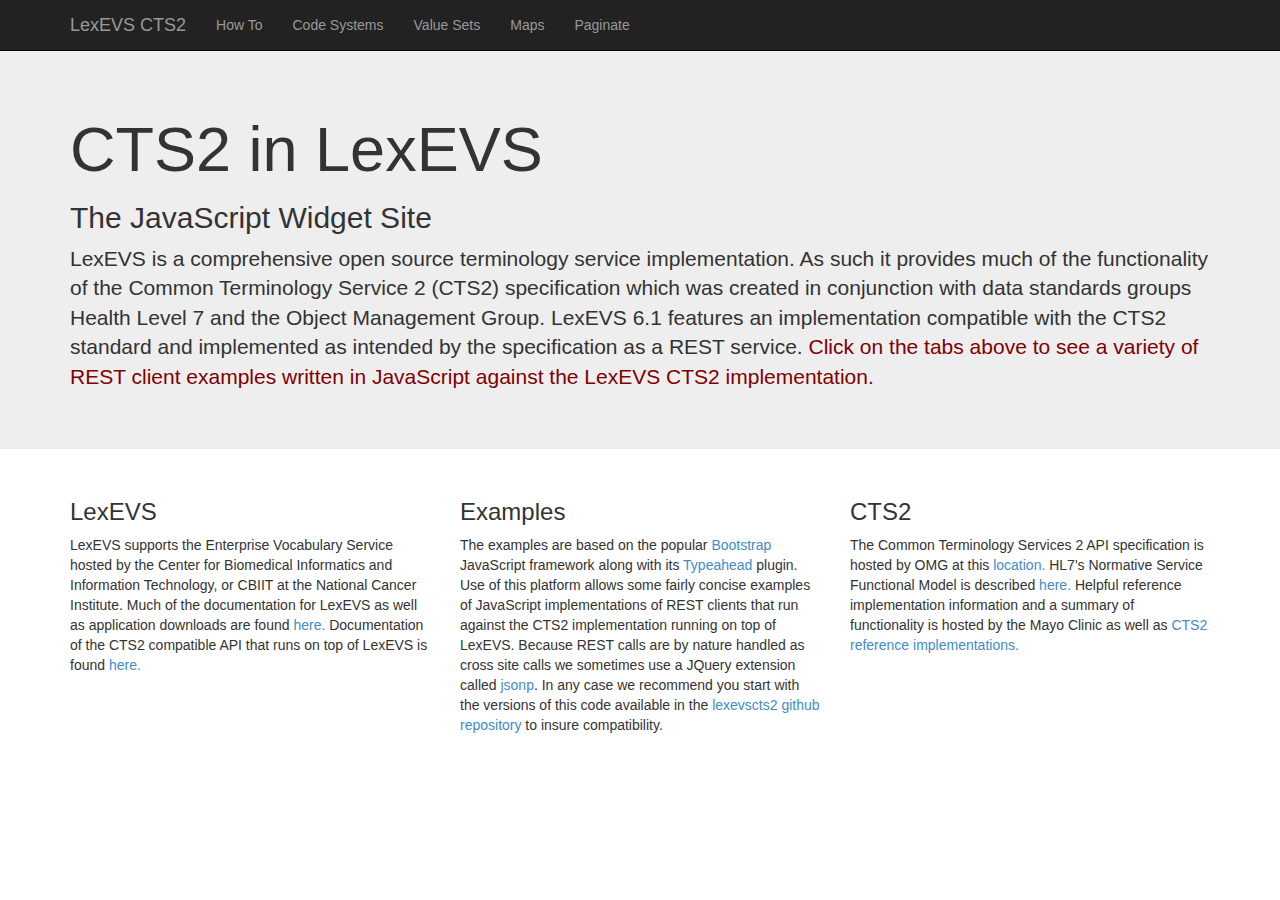
<file: index.html>
<!DOCTYPE html>
<html lang="en">
<head>
    <meta charset="utf-8">
    <meta http-equiv="X-UA-Compatible" content="IE=edge">
    <meta name="viewport" content="width=device-width, initial-scale=1.0">
    <meta name="description" content="">
    <meta name="author" content="">
    <!--<link rel="shortcut icon" href="../../docs-assets/ico/favicon.png">-->

    <title>CTS2 on LexEVS</title>

    <!-- Bootstrap core CSS -->
    <link href="bootstrap3/css/bootstrap.css" rel="stylesheet">

    <!-- Custom styles for this template -->
    <link href="bootstrap3/css/jumbotron.css" rel="stylesheet">
    <link href="cts2/css/cts2.css" rel="stylesheet" >

    <!-- HTML5 shim and Respond.js IE8 support of HTML5 elements and media queries -->
    <!--[if lt IE 9]>
    <script src="https://oss.maxcdn.com/libs/html5shiv/3.7.0/html5shiv.js"></script>
    <script src="https://oss.maxcdn.com/libs/respond.js/1.3.0/respond.min.js"></script>
    <![endif]-->
</head>

<body>

<div class="navbar navbar-inverse navbar-fixed-top" role="navigation">
    <div class="container">
        <div class="navbar-header">
            <button type="button" class="navbar-toggle" data-toggle="collapse" data-target=".navbar-collapse">
                <span class="sr-only">Toggle navigation</span>
                <span class="icon-bar"></span>
                <span class="icon-bar"></span>
                <span class="icon-bar"></span>
            </button>
            <a class="navbar-brand" href="#">LexEVS CTS2</a>
        </div>
        <div class="navbar-collapse collapse">
            <ul class="nav navbar-nav">
                <li><a href="HowTo.html">How To</a></li>
                <li><a href="lexCTS2CS.html">Code Systems</a></li>
                <li><a href="lexCTS2VS.html">Value Sets</a></li>
                <li><a href="lexCTS2Map.html">Maps</a></li>
                <li><a href="lexCTS2Paginate.html">Paginate</a></li>
            </ul>
        </div>
    </div>
</div>

<!-- Main jumbotron for a primary marketing message or call to action -->
<div class="jumbotron">
    <div class="container">
        <h1>CTS2 in LexEVS</h1>
        <h2>The JavaScript Widget Site</h2>
        <p>LexEVS is a comprehensive open source terminology service implementation.  As such it provides much of the functionality
            of the Common Terminology Service 2 (CTS2) specification which was created in conjunction
            with data standards groups Health Level 7 and the Object Management Group.  LexEVS 6.1 features an
            implementation compatible with the CTS2 standard and implemented as intended by the specification as a REST
            service.  <span class="rp">Click on the tabs above to see a variety of REST client
            examples written in JavaScript against the LexEVS CTS2 implementation.</span></p>
        <p></p>
    </div>
</div>

<div class="container">
    <div class="row">
    <div class="col-md-4">
    <h3>LexEVS</h3>
    <p>LexEVS supports the Enterprise Vocabulary Service hosted by the Center for Biomedical Informatics and Information
       Technology, or CBIIT at the National Cancer Institute.  Much of the
       documentation for LexEVS as well as application downloads are found
        <a href="https://wiki.nci.nih.gov/display/LexEVS/LexEVS">here.</a>
       Documentation of the CTS2 compatible API that runs on top of LexEVS is found
        <a href="https://wiki.nci.nih.gov/display/LexEVS/LexEVS+6.1+CTS2+API">here.</a>
    </p>
    </div> <!--col-->
    <div class="col-md-4">
    <h3>Examples</h3>
        <p>
            The examples are based on the popular <a href="http://getbootstrap.com/">Bootstrap</a> JavaScript framework
            along with its <a href="http://twitter.github.io/typeahead.js/">Typeahead</a> plugin.
            Use of this platform allows some fairly concise examples of JavaScript implementations of REST clients that
            run against the CTS2 implementation running on top of LexEVS.  Because REST calls are
            by nature handled as cross site calls we sometimes use a JQuery extension called
            <a href="https://github.com/jaubourg/jquery-jsonp">jsonp</a>. In any case we recommend you start with the
            versions of this code available in the <a href="https://github.com/lexevs/lexevscts2">lexevscts2 github repository</a>
            to insure compatibility.
        </p>
    </div>
        <div class="col-md-4">
            <h3>CTS2</h3>
            <p>The Common Terminology Services 2 API specification is hosted by OMG at this
                <a href="http://www.omg.org/spec/CTS2/1.0/">location.</a>  HL7's Normative Service Functional Model is
                described <a href="http://wiki.hl7.org/index.php?title=Common_Terminology_Services_-_Release_2_(Normative)">here.</a>
            Helpful reference implementation information and a summary of functionality is hosted by the Mayo Clinic as well as
                <a href="http://informatics.mayo.edu/cts2/index.php/Main_Page">CTS2 reference implementations.</a></p>
        </div> <!--col-->
    </div><!-- row -->

</div> <!-- /container -->

<!-- Bootstrap core JavaScript
================================================== -->
<!-- Placed at the end of the document so the pages load faster -->
<script src="cts2/js/jquery-1.10.2.js"></script>
<script src="bootstrap3/js/bootstrap.min.js"></script>
</body>
</html>
</file>
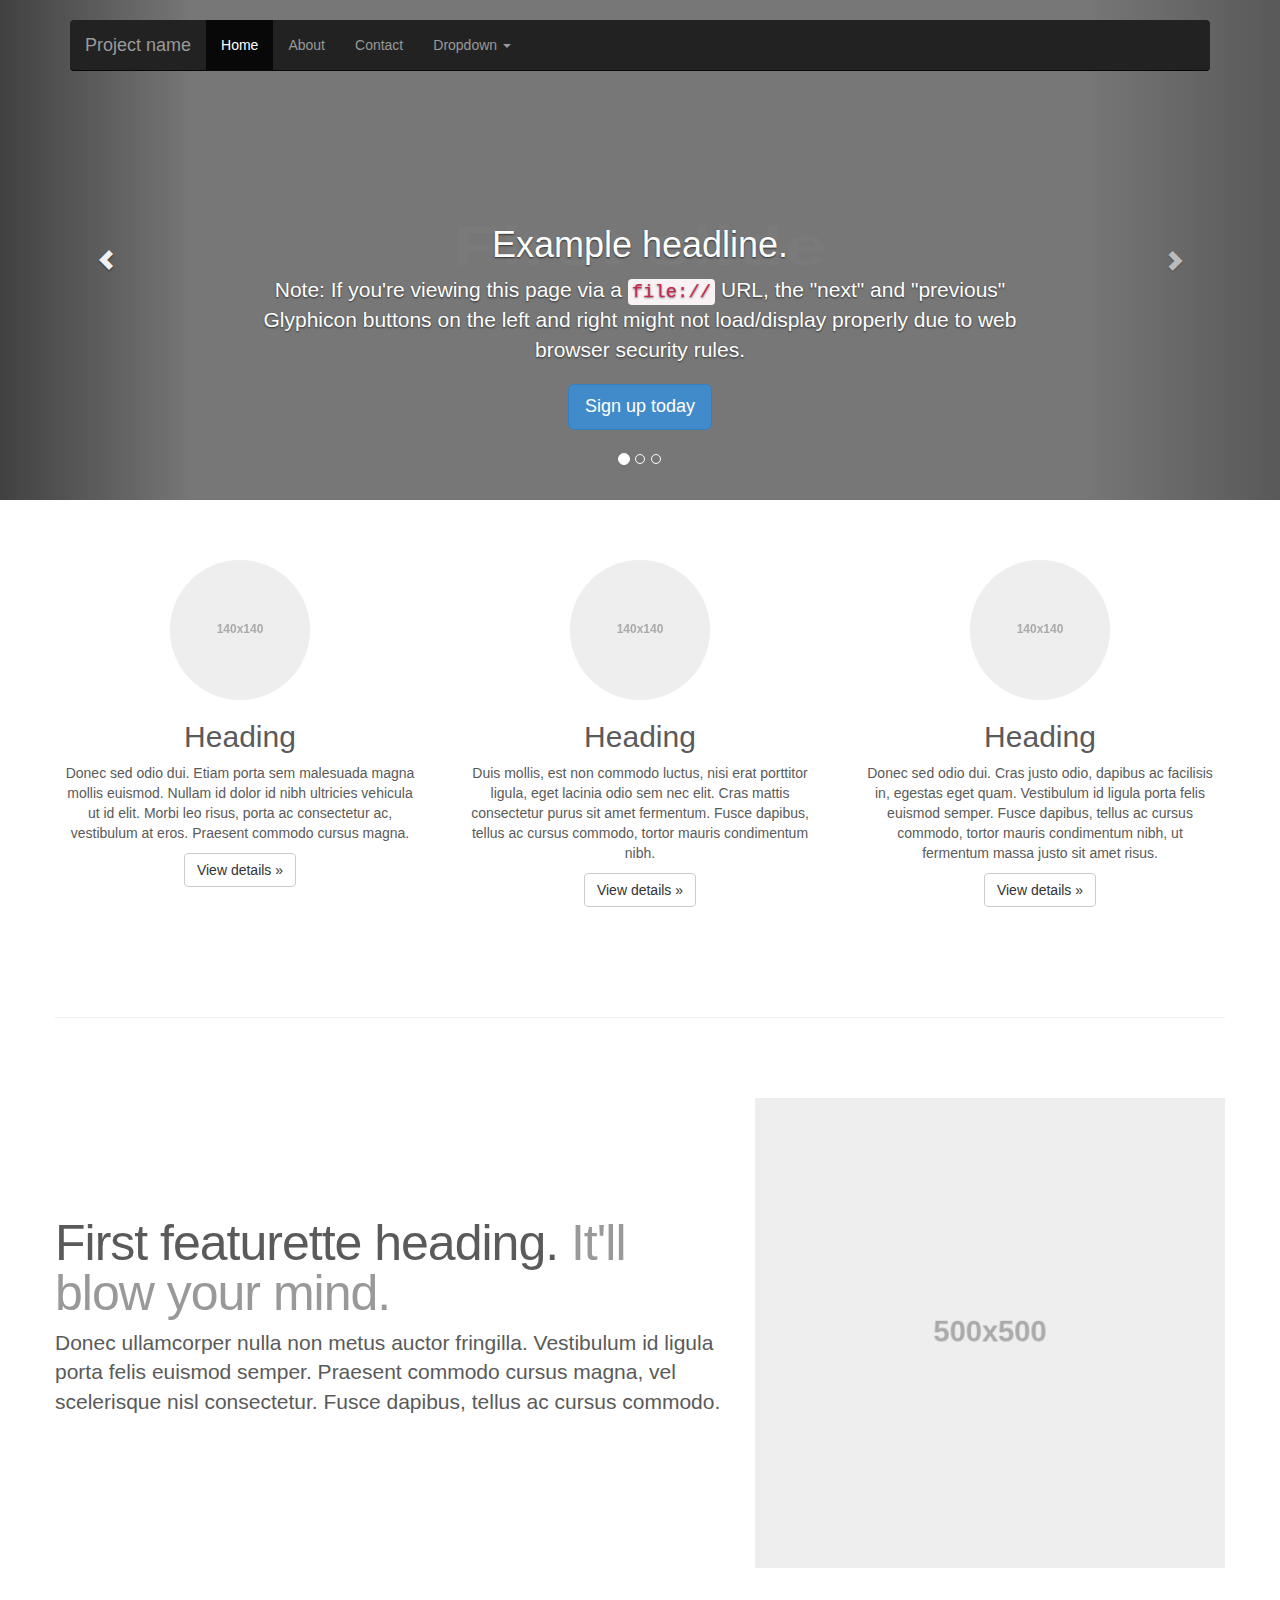
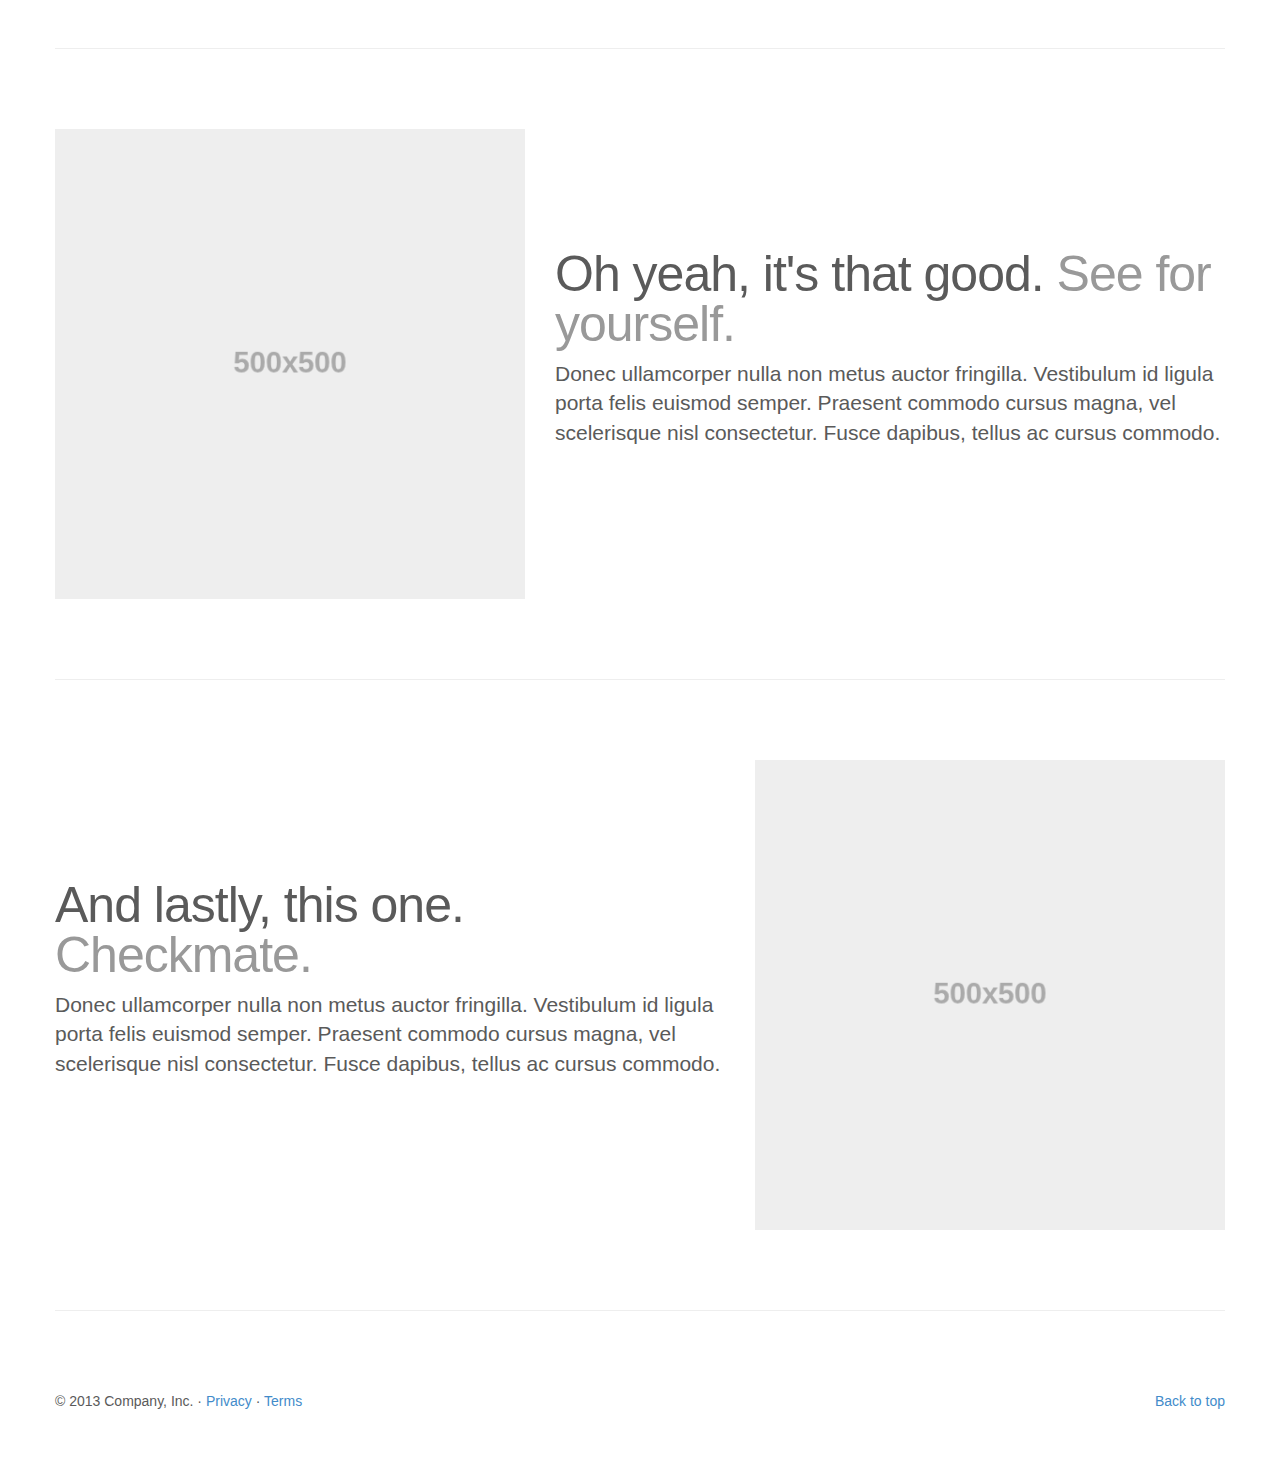
<file: bootstrap-3.0.2/examples/carousel/index.html>
<!DOCTYPE html>
<html lang="en">
  <head>
    <meta charset="utf-8">
    <meta http-equiv="X-UA-Compatible" content="IE=edge">
    <meta name="viewport" content="width=device-width, initial-scale=1.0">
    <meta name="description" content="">
    <meta name="author" content="">
    <link rel="shortcut icon" href="../../docs-assets/ico/favicon.png">

    <title>Carousel Template for Bootstrap</title>

    <!-- Bootstrap core CSS -->
    <link href="../../dist/css/bootstrap.css" rel="stylesheet">

    <!-- Just for debugging purposes. Don't actually copy this line! -->
    <!--[if lt IE 9]><script src="../../docs-assets/js/ie8-responsive-file-warning.js"></script><![endif]-->

    <!-- HTML5 shim and Respond.js IE8 support of HTML5 elements and media queries -->
    <!--[if lt IE 9]>
      <script src="https://oss.maxcdn.com/libs/html5shiv/3.7.0/html5shiv.js"></script>
      <script src="https://oss.maxcdn.com/libs/respond.js/1.3.0/respond.min.js"></script>
    <![endif]-->

    <!-- Custom styles for this template -->
    <link href="carousel.css" rel="stylesheet">
  </head>
<!-- NAVBAR
================================================== -->
  <body>
    <div class="navbar-wrapper">
      <div class="container">

        <div class="navbar navbar-inverse navbar-static-top" role="navigation">
          <div class="container">
            <div class="navbar-header">
              <button type="button" class="navbar-toggle" data-toggle="collapse" data-target=".navbar-collapse">
                <span class="sr-only">Toggle navigation</span>
                <span class="icon-bar"></span>
                <span class="icon-bar"></span>
                <span class="icon-bar"></span>
              </button>
              <a class="navbar-brand" href="#">Project name</a>
            </div>
            <div class="navbar-collapse collapse">
              <ul class="nav navbar-nav">
                <li class="active"><a href="#">Home</a></li>
                <li><a href="#about">About</a></li>
                <li><a href="#contact">Contact</a></li>
                <li class="dropdown">
                  <a href="#" class="dropdown-toggle" data-toggle="dropdown">Dropdown <b class="caret"></b></a>
                  <ul class="dropdown-menu">
                    <li><a href="#">Action</a></li>
                    <li><a href="#">Another action</a></li>
                    <li><a href="#">Something else here</a></li>
                    <li class="divider"></li>
                    <li class="dropdown-header">Nav header</li>
                    <li><a href="#">Separated link</a></li>
                    <li><a href="#">One more separated link</a></li>
                  </ul>
                </li>
              </ul>
            </div>
          </div>
        </div>

      </div>
    </div>


    <!-- Carousel
    ================================================== -->
    <div id="myCarousel" class="carousel slide" data-ride="carousel">
      <!-- Indicators -->
      <ol class="carousel-indicators">
        <li data-target="#myCarousel" data-slide-to="0" class="active"></li>
        <li data-target="#myCarousel" data-slide-to="1"></li>
        <li data-target="#myCarousel" data-slide-to="2"></li>
      </ol>
      <div class="carousel-inner">
        <div class="item active">
          <img data-src="holder.js/900x500/auto/#777:#7a7a7a/text:First slide" alt="First slide">
          <div class="container">
            <div class="carousel-caption">
              <h1>Example headline.</h1>
              <p>Note: If you're viewing this page via a <code>file://</code> URL, the "next" and "previous" Glyphicon buttons on the left and right might not load/display properly due to web browser security rules.</p>
              <p><a class="btn btn-lg btn-primary" href="#" role="button">Sign up today</a></p>
            </div>
          </div>
        </div>
        <div class="item">
          <img data-src="holder.js/900x500/auto/#666:#6a6a6a/text:Second slide" alt="Second slide">
          <div class="container">
            <div class="carousel-caption">
              <h1>Another example headline.</h1>
              <p>Cras justo odio, dapibus ac facilisis in, egestas eget quam. Donec id elit non mi porta gravida at eget metus. Nullam id dolor id nibh ultricies vehicula ut id elit.</p>
              <p><a class="btn btn-lg btn-primary" href="#" role="button">Learn more</a></p>
            </div>
          </div>
        </div>
        <div class="item">
          <img data-src="holder.js/900x500/auto/#555:#5a5a5a/text:Third slide" alt="Third slide">
          <div class="container">
            <div class="carousel-caption">
              <h1>One more for good measure.</h1>
              <p>Cras justo odio, dapibus ac facilisis in, egestas eget quam. Donec id elit non mi porta gravida at eget metus. Nullam id dolor id nibh ultricies vehicula ut id elit.</p>
              <p><a class="btn btn-lg btn-primary" href="#" role="button">Browse gallery</a></p>
            </div>
          </div>
        </div>
      </div>
      <a class="left carousel-control" href="#myCarousel" data-slide="prev"><span class="glyphicon glyphicon-chevron-left"></span></a>
      <a class="right carousel-control" href="#myCarousel" data-slide="next"><span class="glyphicon glyphicon-chevron-right"></span></a>
    </div><!-- /.carousel -->



    <!-- Marketing messaging and featurettes
    ================================================== -->
    <!-- Wrap the rest of the page in another container to center all the content. -->

    <div class="container marketing">

      <!-- Three columns of text below the carousel -->
      <div class="row">
        <div class="col-lg-4">
          <img class="img-circle" data-src="holder.js/140x140" alt="Generic placeholder image">
          <h2>Heading</h2>
          <p>Donec sed odio dui. Etiam porta sem malesuada magna mollis euismod. Nullam id dolor id nibh ultricies vehicula ut id elit. Morbi leo risus, porta ac consectetur ac, vestibulum at eros. Praesent commodo cursus magna.</p>
          <p><a class="btn btn-default" href="#" role="button">View details &raquo;</a></p>
        </div><!-- /.col-lg-4 -->
        <div class="col-lg-4">
          <img class="img-circle" data-src="holder.js/140x140" alt="Generic placeholder image">
          <h2>Heading</h2>
          <p>Duis mollis, est non commodo luctus, nisi erat porttitor ligula, eget lacinia odio sem nec elit. Cras mattis consectetur purus sit amet fermentum. Fusce dapibus, tellus ac cursus commodo, tortor mauris condimentum nibh.</p>
          <p><a class="btn btn-default" href="#" role="button">View details &raquo;</a></p>
        </div><!-- /.col-lg-4 -->
        <div class="col-lg-4">
          <img class="img-circle" data-src="holder.js/140x140" alt="Generic placeholder image">
          <h2>Heading</h2>
          <p>Donec sed odio dui. Cras justo odio, dapibus ac facilisis in, egestas eget quam. Vestibulum id ligula porta felis euismod semper. Fusce dapibus, tellus ac cursus commodo, tortor mauris condimentum nibh, ut fermentum massa justo sit amet risus.</p>
          <p><a class="btn btn-default" href="#" role="button">View details &raquo;</a></p>
        </div><!-- /.col-lg-4 -->
      </div><!-- /.row -->


      <!-- START THE FEATURETTES -->

      <hr class="featurette-divider">

      <div class="row featurette">
        <div class="col-md-7">
          <h2 class="featurette-heading">First featurette heading. <span class="text-muted">It'll blow your mind.</span></h2>
          <p class="lead">Donec ullamcorper nulla non metus auctor fringilla. Vestibulum id ligula porta felis euismod semper. Praesent commodo cursus magna, vel scelerisque nisl consectetur. Fusce dapibus, tellus ac cursus commodo.</p>
        </div>
        <div class="col-md-5">
          <img class="featurette-image img-responsive" data-src="holder.js/500x500/auto" alt="Generic placeholder image">
        </div>
      </div>

      <hr class="featurette-divider">

      <div class="row featurette">
        <div class="col-md-5">
          <img class="featurette-image img-responsive" data-src="holder.js/500x500/auto" alt="Generic placeholder image">
        </div>
        <div class="col-md-7">
          <h2 class="featurette-heading">Oh yeah, it's that good. <span class="text-muted">See for yourself.</span></h2>
          <p class="lead">Donec ullamcorper nulla non metus auctor fringilla. Vestibulum id ligula porta felis euismod semper. Praesent commodo cursus magna, vel scelerisque nisl consectetur. Fusce dapibus, tellus ac cursus commodo.</p>
        </div>
      </div>

      <hr class="featurette-divider">

      <div class="row featurette">
        <div class="col-md-7">
          <h2 class="featurette-heading">And lastly, this one. <span class="text-muted">Checkmate.</span></h2>
          <p class="lead">Donec ullamcorper nulla non metus auctor fringilla. Vestibulum id ligula porta felis euismod semper. Praesent commodo cursus magna, vel scelerisque nisl consectetur. Fusce dapibus, tellus ac cursus commodo.</p>
        </div>
        <div class="col-md-5">
          <img class="featurette-image img-responsive" data-src="holder.js/500x500/auto" alt="Generic placeholder image">
        </div>
      </div>

      <hr class="featurette-divider">

      <!-- /END THE FEATURETTES -->


      <!-- FOOTER -->
      <footer>
        <p class="pull-right"><a href="#">Back to top</a></p>
        <p>&copy; 2013 Company, Inc. &middot; <a href="#">Privacy</a> &middot; <a href="#">Terms</a></p>
      </footer>

    </div><!-- /.container -->


    <!-- Bootstrap core JavaScript
    ================================================== -->
    <!-- Placed at the end of the document so the pages load faster -->
    <script src="https://code.jquery.com/jquery-1.10.2.min.js"></script>
    <script src="../../dist/js/bootstrap.min.js"></script>
    <script src="../../docs-assets/js/holder.js"></script>
  </body>
</html>
</file>
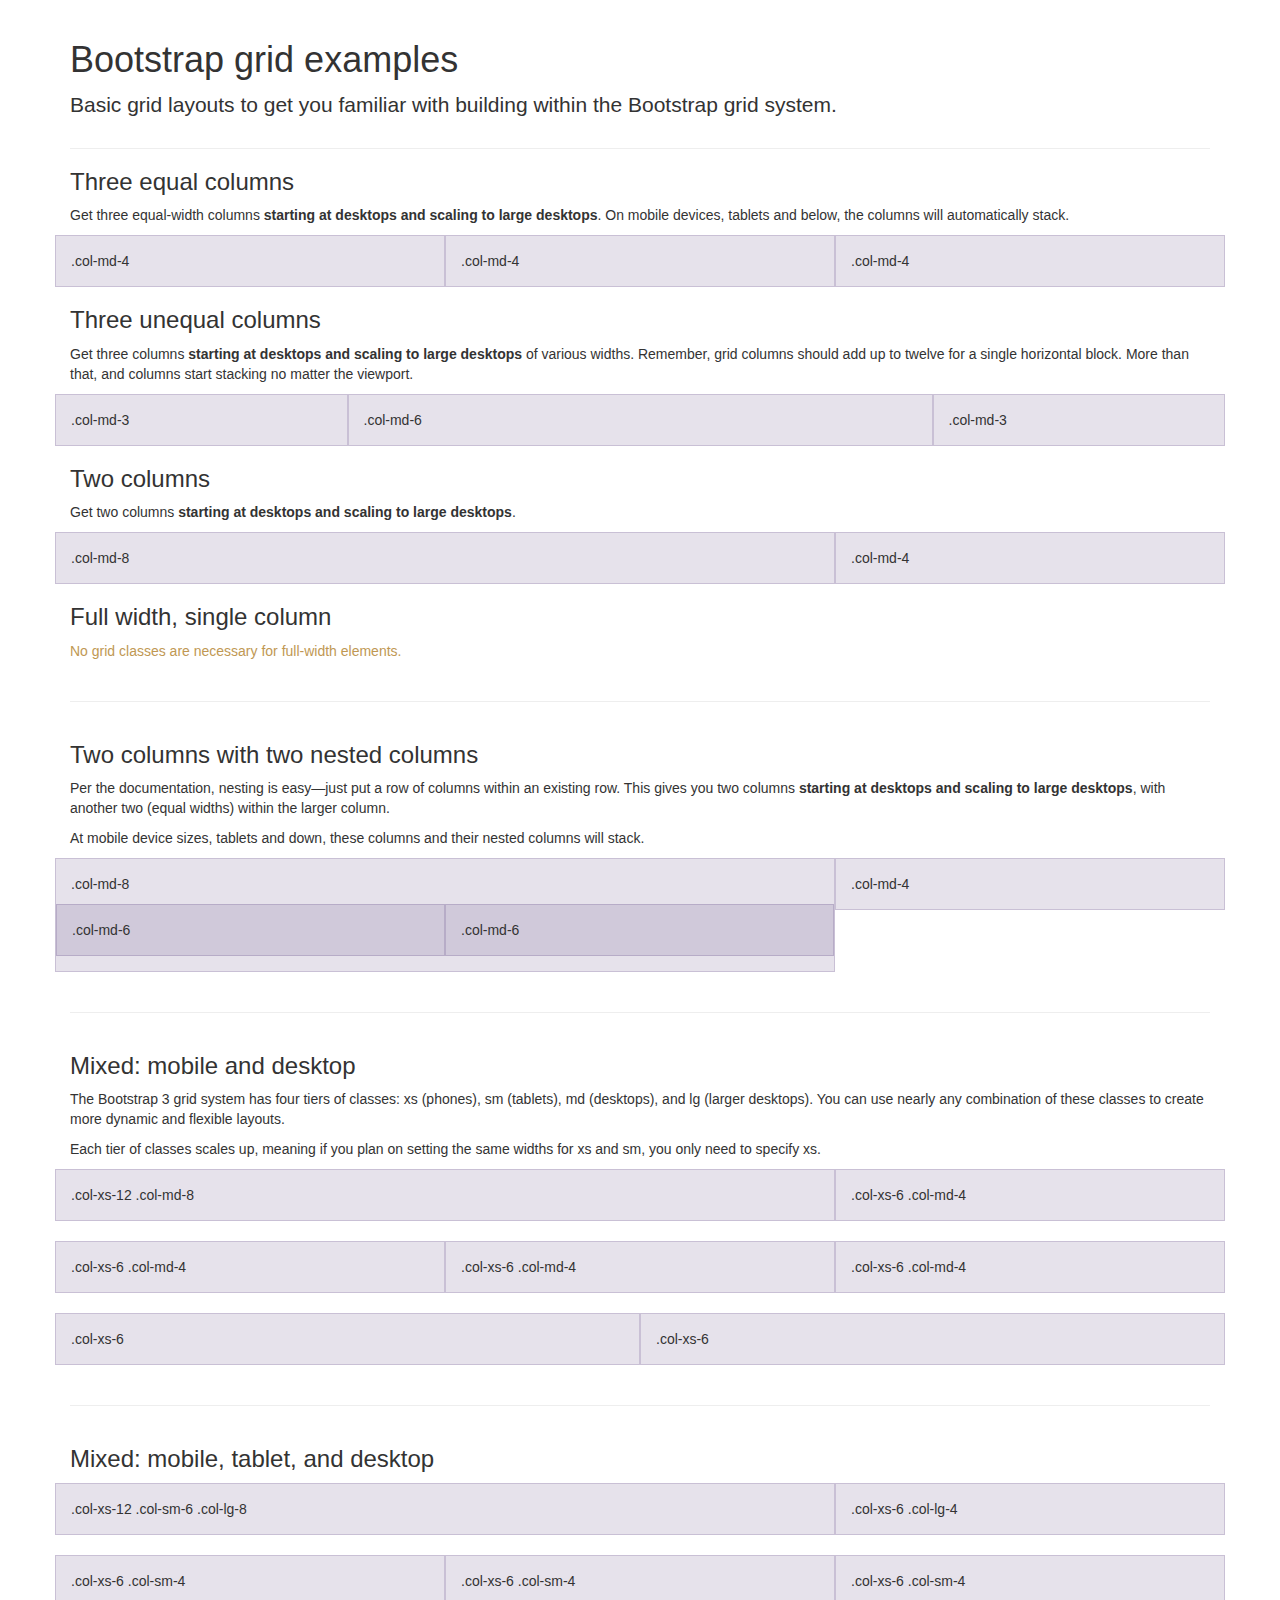
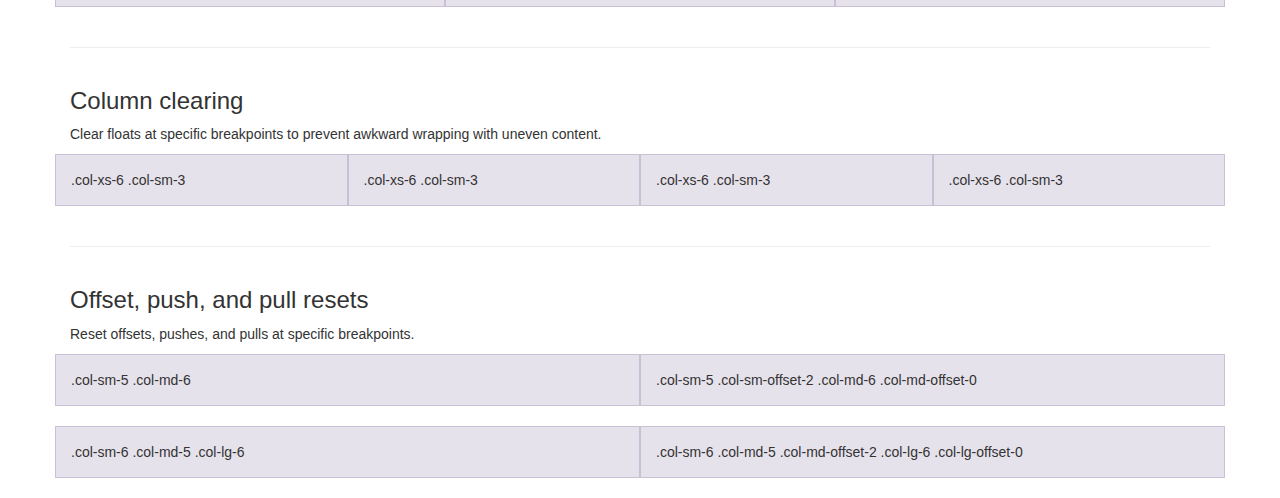
<file: bootstrap-3.0.2/examples/grid/index.html>
<!DOCTYPE html>
<html lang="en">
  <head>
    <meta charset="utf-8">
    <meta http-equiv="X-UA-Compatible" content="IE=edge">
    <meta name="viewport" content="width=device-width, initial-scale=1.0">
    <meta name="description" content="">
    <meta name="author" content="">
    <link rel="shortcut icon" href="../../docs-assets/ico/favicon.png">

    <title>Grid Template for Bootstrap</title>

    <!-- Bootstrap core CSS -->
    <link href="../../dist/css/bootstrap.css" rel="stylesheet">

    <!-- Custom styles for this template -->
    <link href="grid.css" rel="stylesheet">

    <!-- Just for debugging purposes. Don't actually copy this line! -->
    <!--[if lt IE 9]><script src="../../docs-assets/js/ie8-responsive-file-warning.js"></script><![endif]-->

    <!-- HTML5 shim and Respond.js IE8 support of HTML5 elements and media queries -->
    <!--[if lt IE 9]>
      <script src="https://oss.maxcdn.com/libs/html5shiv/3.7.0/html5shiv.js"></script>
      <script src="https://oss.maxcdn.com/libs/respond.js/1.3.0/respond.min.js"></script>
    <![endif]-->
  </head>

  <body>
    <div class="container">

      <div class="page-header">
        <h1>Bootstrap grid examples</h1>
        <p class="lead">Basic grid layouts to get you familiar with building within the Bootstrap grid system.</p>
      </div>

      <h3>Three equal columns</h3>
      <p>Get three equal-width columns <strong>starting at desktops and scaling to large desktops</strong>. On mobile devices, tablets and below, the columns will automatically stack.</p>
      <div class="row">
        <div class="col-md-4">.col-md-4</div>
        <div class="col-md-4">.col-md-4</div>
        <div class="col-md-4">.col-md-4</div>
      </div>

      <h3>Three unequal columns</h3>
      <p>Get three columns <strong>starting at desktops and scaling to large desktops</strong> of various widths. Remember, grid columns should add up to twelve for a single horizontal block. More than that, and columns start stacking no matter the viewport.</p>
      <div class="row">
        <div class="col-md-3">.col-md-3</div>
        <div class="col-md-6">.col-md-6</div>
        <div class="col-md-3">.col-md-3</div>
      </div>

      <h3>Two columns</h3>
      <p>Get two columns <strong>starting at desktops and scaling to large desktops</strong>.</p>
      <div class="row">
        <div class="col-md-8">.col-md-8</div>
        <div class="col-md-4">.col-md-4</div>
      </div>

      <h3>Full width, single column</h3>
      <p class="text-warning">No grid classes are necessary for full-width elements.</p>

      <hr>

      <h3>Two columns with two nested columns</h3>
      <p>Per the documentation, nesting is easy—just put a row of columns within an existing row. This gives you two columns <strong>starting at desktops and scaling to large desktops</strong>, with another two (equal widths) within the larger column.</p>
      <p>At mobile device sizes, tablets and down, these columns and their nested columns will stack.</p>
      <div class="row">
        <div class="col-md-8">
          .col-md-8
          <div class="row">
            <div class="col-md-6">.col-md-6</div>
            <div class="col-md-6">.col-md-6</div>
          </div>
        </div>
        <div class="col-md-4">.col-md-4</div>
      </div>

      <hr>

      <h3>Mixed: mobile and desktop</h3>
      <p>The Bootstrap 3 grid system has four tiers of classes: xs (phones), sm (tablets), md (desktops), and lg (larger desktops). You can use nearly any combination of these classes to create more dynamic and flexible layouts.</p>
      <p>Each tier of classes scales up, meaning if you plan on setting the same widths for xs and sm, you only need to specify xs.</p>
      <div class="row">
        <div class="col-xs-12 col-md-8">.col-xs-12 .col-md-8</div>
        <div class="col-xs-6 col-md-4">.col-xs-6 .col-md-4</div>
      </div>
      <div class="row">
        <div class="col-xs-6 col-md-4">.col-xs-6 .col-md-4</div>
        <div class="col-xs-6 col-md-4">.col-xs-6 .col-md-4</div>
        <div class="col-xs-6 col-md-4">.col-xs-6 .col-md-4</div>
      </div>
      <div class="row">
        <div class="col-xs-6">.col-xs-6</div>
        <div class="col-xs-6">.col-xs-6</div>
      </div>

      <hr>

      <h3>Mixed: mobile, tablet, and desktop</h3>
      <p></p>
      <div class="row">
        <div class="col-xs-12 col-sm-6 col-lg-8">.col-xs-12 .col-sm-6 .col-lg-8</div>
        <div class="col-xs-6 col-lg-4">.col-xs-6 .col-lg-4</div>
      </div>
      <div class="row">
        <div class="col-xs-6 col-sm-4">.col-xs-6 .col-sm-4</div>
        <div class="col-xs-6 col-sm-4">.col-xs-6 .col-sm-4</div>
        <div class="col-xs-6 col-sm-4">.col-xs-6 .col-sm-4</div>
      </div>

      <hr>

      <h3>Column clearing</h3>
      <p>Clear floats at specific breakpoints to prevent awkward wrapping with uneven content.</p>
      <div class="row">
        <div class="col-xs-6 col-sm-3">.col-xs-6 .col-sm-3</div>
        <div class="col-xs-6 col-sm-3">.col-xs-6 .col-sm-3</div>

        <!-- Add the extra clearfix for only the required viewport -->
        <div class="clearfix visible-xs"></div>

        <div class="col-xs-6 col-sm-3">.col-xs-6 .col-sm-3</div>
        <div class="col-xs-6 col-sm-3">.col-xs-6 .col-sm-3</div>
      </div>

      <hr>

      <h3>Offset, push, and pull resets</h3>
      <p>Reset offsets, pushes, and pulls at specific breakpoints.</p>
      <div class="row">
        <div class="col-sm-5 col-md-6">.col-sm-5 .col-md-6</div>
        <div class="col-sm-5 col-sm-offset-2 col-md-6 col-md-offset-0">.col-sm-5 .col-sm-offset-2 .col-md-6 .col-md-offset-0</div>
      </div>
      <div class="row">
        <div class="col-sm-6 col-md-5 col-lg-6">.col-sm-6 .col-md-5 .col-lg-6</div>
        <div class="col-sm-6 col-md-5 col-md-offset-2 col-lg-6 col-lg-offset-0">.col-sm-6 .col-md-5 .col-md-offset-2 .col-lg-6 .col-lg-offset-0</div>
      </div>


    </div> <!-- /container -->


    <!-- Bootstrap core JavaScript
    ================================================== -->
    <!-- Placed at the end of the document so the pages load faster -->
  </body>
</html>
</file>
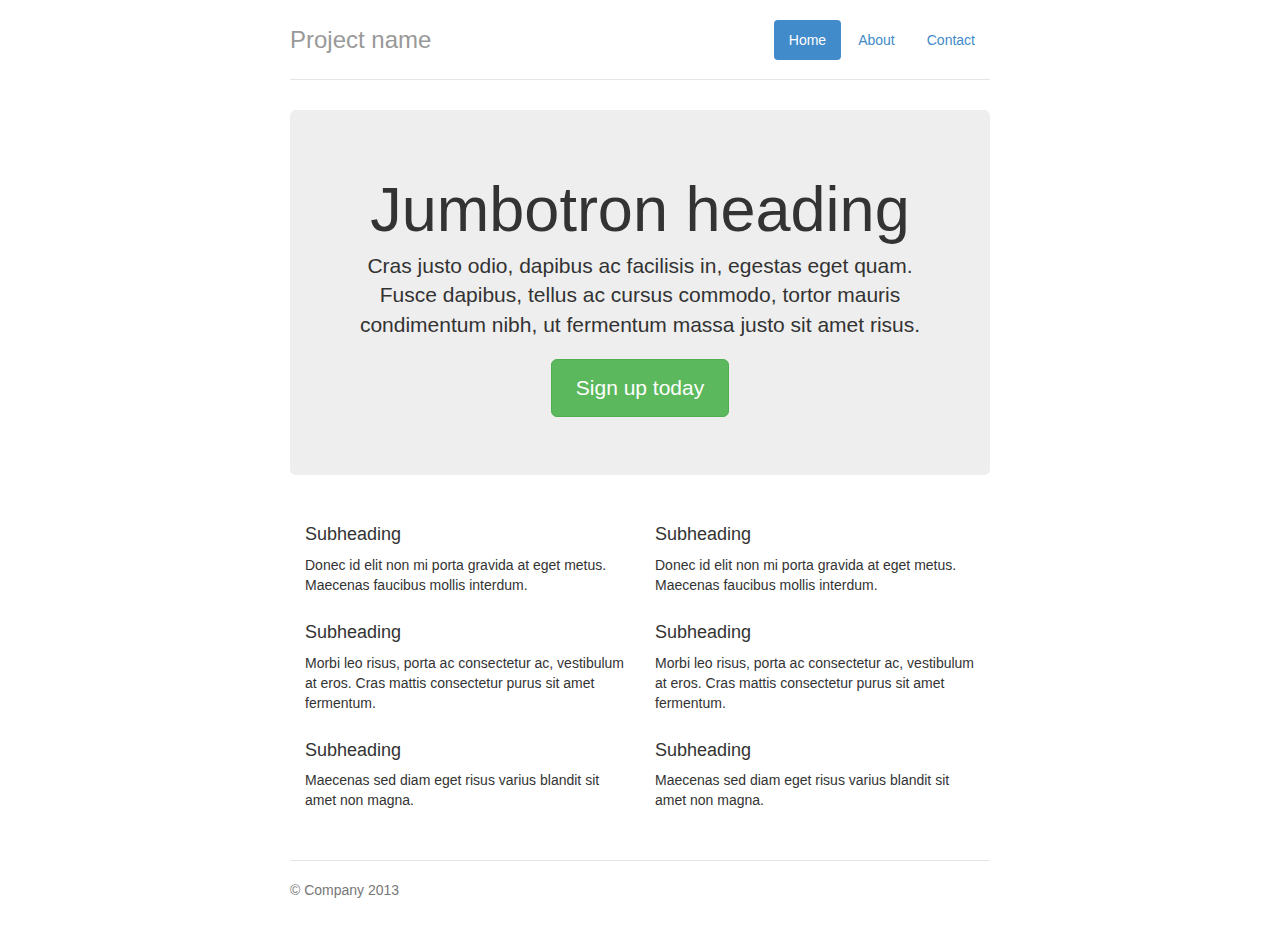
<file: bootstrap-3.0.2/examples/jumbotron-narrow/index.html>
<!DOCTYPE html>
<html lang="en">
  <head>
    <meta charset="utf-8">
    <meta http-equiv="X-UA-Compatible" content="IE=edge">
    <meta name="viewport" content="width=device-width, initial-scale=1.0">
    <meta name="description" content="">
    <meta name="author" content="">
    <link rel="shortcut icon" href="../../docs-assets/ico/favicon.png">

    <title>Narrow Jumbotron Template for Bootstrap</title>

    <!-- Bootstrap core CSS -->
    <link href="../../dist/css/bootstrap.css" rel="stylesheet">

    <!-- Custom styles for this template -->
    <link href="jumbotron-narrow.css" rel="stylesheet">

    <!-- Just for debugging purposes. Don't actually copy this line! -->
    <!--[if lt IE 9]><script src="../../docs-assets/js/ie8-responsive-file-warning.js"></script><![endif]-->

    <!-- HTML5 shim and Respond.js IE8 support of HTML5 elements and media queries -->
    <!--[if lt IE 9]>
      <script src="https://oss.maxcdn.com/libs/html5shiv/3.7.0/html5shiv.js"></script>
      <script src="https://oss.maxcdn.com/libs/respond.js/1.3.0/respond.min.js"></script>
    <![endif]-->
  </head>

  <body>

    <div class="container">
      <div class="header">
        <ul class="nav nav-pills pull-right">
          <li class="active"><a href="#">Home</a></li>
          <li><a href="#">About</a></li>
          <li><a href="#">Contact</a></li>
        </ul>
        <h3 class="text-muted">Project name</h3>
      </div>

      <div class="jumbotron">
        <h1>Jumbotron heading</h1>
        <p class="lead">Cras justo odio, dapibus ac facilisis in, egestas eget quam. Fusce dapibus, tellus ac cursus commodo, tortor mauris condimentum nibh, ut fermentum massa justo sit amet risus.</p>
        <p><a class="btn btn-lg btn-success" href="#" role="button">Sign up today</a></p>
      </div>

      <div class="row marketing">
        <div class="col-lg-6">
          <h4>Subheading</h4>
          <p>Donec id elit non mi porta gravida at eget metus. Maecenas faucibus mollis interdum.</p>

          <h4>Subheading</h4>
          <p>Morbi leo risus, porta ac consectetur ac, vestibulum at eros. Cras mattis consectetur purus sit amet fermentum.</p>

          <h4>Subheading</h4>
          <p>Maecenas sed diam eget risus varius blandit sit amet non magna.</p>
        </div>

        <div class="col-lg-6">
          <h4>Subheading</h4>
          <p>Donec id elit non mi porta gravida at eget metus. Maecenas faucibus mollis interdum.</p>

          <h4>Subheading</h4>
          <p>Morbi leo risus, porta ac consectetur ac, vestibulum at eros. Cras mattis consectetur purus sit amet fermentum.</p>

          <h4>Subheading</h4>
          <p>Maecenas sed diam eget risus varius blandit sit amet non magna.</p>
        </div>
      </div>

      <div class="footer">
        <p>&copy; Company 2013</p>
      </div>

    </div> <!-- /container -->


    <!-- Bootstrap core JavaScript
    ================================================== -->
    <!-- Placed at the end of the document so the pages load faster -->
  </body>
</html>
</file>
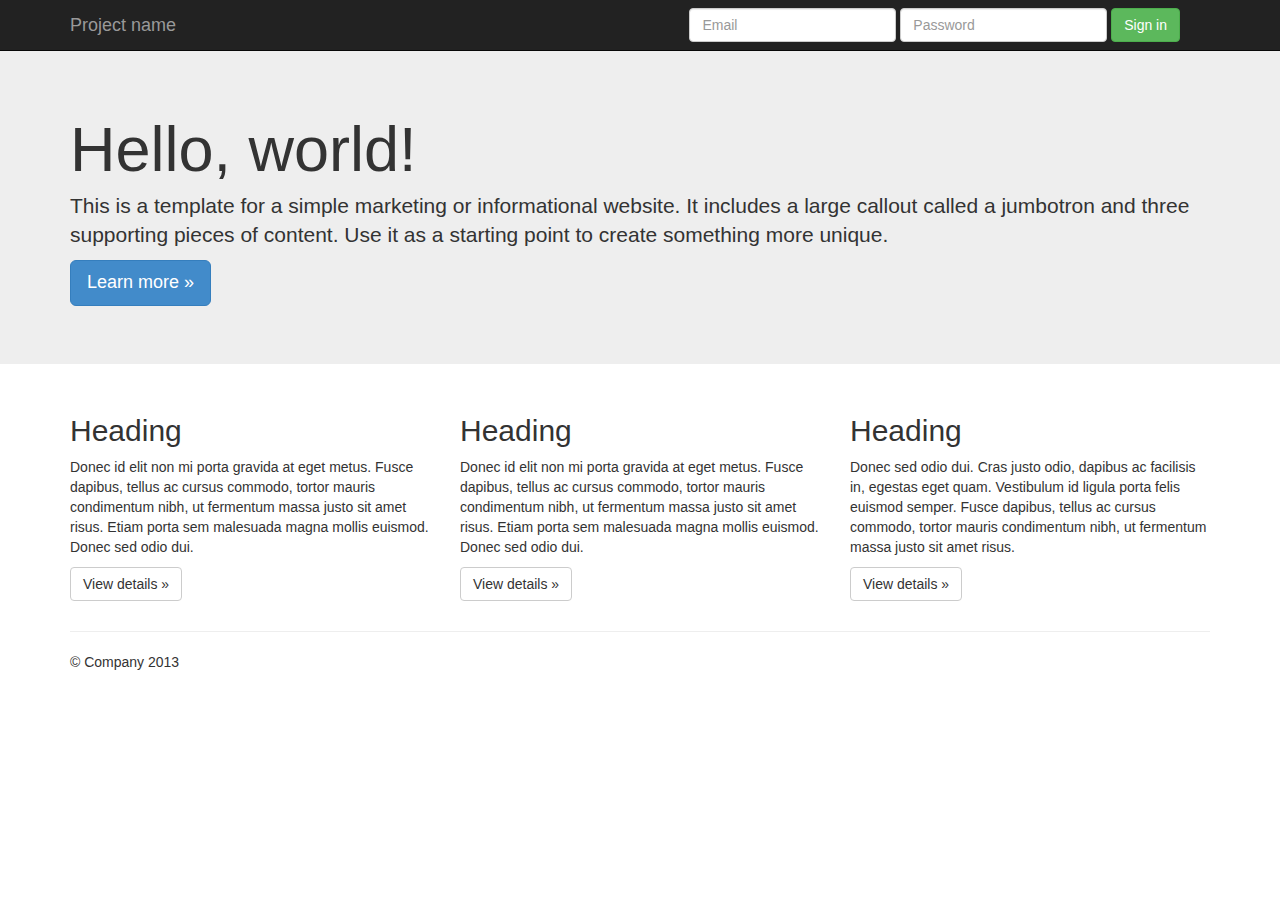
<file: bootstrap-3.0.2/examples/jumbotron/index.html>
<!DOCTYPE html>
<html lang="en">
  <head>
    <meta charset="utf-8">
    <meta http-equiv="X-UA-Compatible" content="IE=edge">
    <meta name="viewport" content="width=device-width, initial-scale=1.0">
    <meta name="description" content="">
    <meta name="author" content="">
    <link rel="shortcut icon" href="../../docs-assets/ico/favicon.png">

    <title>Jumbotron Template for Bootstrap</title>

    <!-- Bootstrap core CSS -->
    <link href="../../dist/css/bootstrap.css" rel="stylesheet">

    <!-- Custom styles for this template -->
    <link href="jumbotron.css" rel="stylesheet">

    <!-- Just for debugging purposes. Don't actually copy this line! -->
    <!--[if lt IE 9]><script src="../../docs-assets/js/ie8-responsive-file-warning.js"></script><![endif]-->

    <!-- HTML5 shim and Respond.js IE8 support of HTML5 elements and media queries -->
    <!--[if lt IE 9]>
      <script src="https://oss.maxcdn.com/libs/html5shiv/3.7.0/html5shiv.js"></script>
      <script src="https://oss.maxcdn.com/libs/respond.js/1.3.0/respond.min.js"></script>
    <![endif]-->
  </head>

  <body>

    <div class="navbar navbar-inverse navbar-fixed-top" role="navigation">
      <div class="container">
        <div class="navbar-header">
          <button type="button" class="navbar-toggle" data-toggle="collapse" data-target=".navbar-collapse">
            <span class="sr-only">Toggle navigation</span>
            <span class="icon-bar"></span>
            <span class="icon-bar"></span>
            <span class="icon-bar"></span>
          </button>
          <a class="navbar-brand" href="#">Project name</a>
        </div>
        <div class="navbar-collapse collapse">
          <form class="navbar-form navbar-right">
            <div class="form-group">
              <input type="text" placeholder="Email" class="form-control">
            </div>
            <div class="form-group">
              <input type="password" placeholder="Password" class="form-control">
            </div>
            <button type="submit" class="btn btn-success">Sign in</button>
          </form>
        </div><!--/.navbar-collapse -->
      </div>
    </div>

    <!-- Main jumbotron for a primary marketing message or call to action -->
    <div class="jumbotron">
      <div class="container">
        <h1>Hello, world!</h1>
        <p>This is a template for a simple marketing or informational website. It includes a large callout called a jumbotron and three supporting pieces of content. Use it as a starting point to create something more unique.</p>
        <p><a class="btn btn-primary btn-lg" role="button">Learn more &raquo;</a></p>
      </div>
    </div>

    <div class="container">
      <!-- Example row of columns -->
      <div class="row">
        <div class="col-md-4">
          <h2>Heading</h2>
          <p>Donec id elit non mi porta gravida at eget metus. Fusce dapibus, tellus ac cursus commodo, tortor mauris condimentum nibh, ut fermentum massa justo sit amet risus. Etiam porta sem malesuada magna mollis euismod. Donec sed odio dui. </p>
          <p><a class="btn btn-default" href="#" role="button">View details &raquo;</a></p>
        </div>
        <div class="col-md-4">
          <h2>Heading</h2>
          <p>Donec id elit non mi porta gravida at eget metus. Fusce dapibus, tellus ac cursus commodo, tortor mauris condimentum nibh, ut fermentum massa justo sit amet risus. Etiam porta sem malesuada magna mollis euismod. Donec sed odio dui. </p>
          <p><a class="btn btn-default" href="#" role="button">View details &raquo;</a></p>
       </div>
        <div class="col-md-4">
          <h2>Heading</h2>
          <p>Donec sed odio dui. Cras justo odio, dapibus ac facilisis in, egestas eget quam. Vestibulum id ligula porta felis euismod semper. Fusce dapibus, tellus ac cursus commodo, tortor mauris condimentum nibh, ut fermentum massa justo sit amet risus.</p>
          <p><a class="btn btn-default" href="#" role="button">View details &raquo;</a></p>
        </div>
      </div>

      <hr>

      <footer>
        <p>&copy; Company 2013</p>
      </footer>
    </div> <!-- /container -->


    <!-- Bootstrap core JavaScript
    ================================================== -->
    <!-- Placed at the end of the document so the pages load faster -->
    <script src="https://code.jquery.com/jquery-1.10.2.min.js"></script>
    <script src="../../dist/js/bootstrap.min.js"></script>
  </body>
</html>
</file>
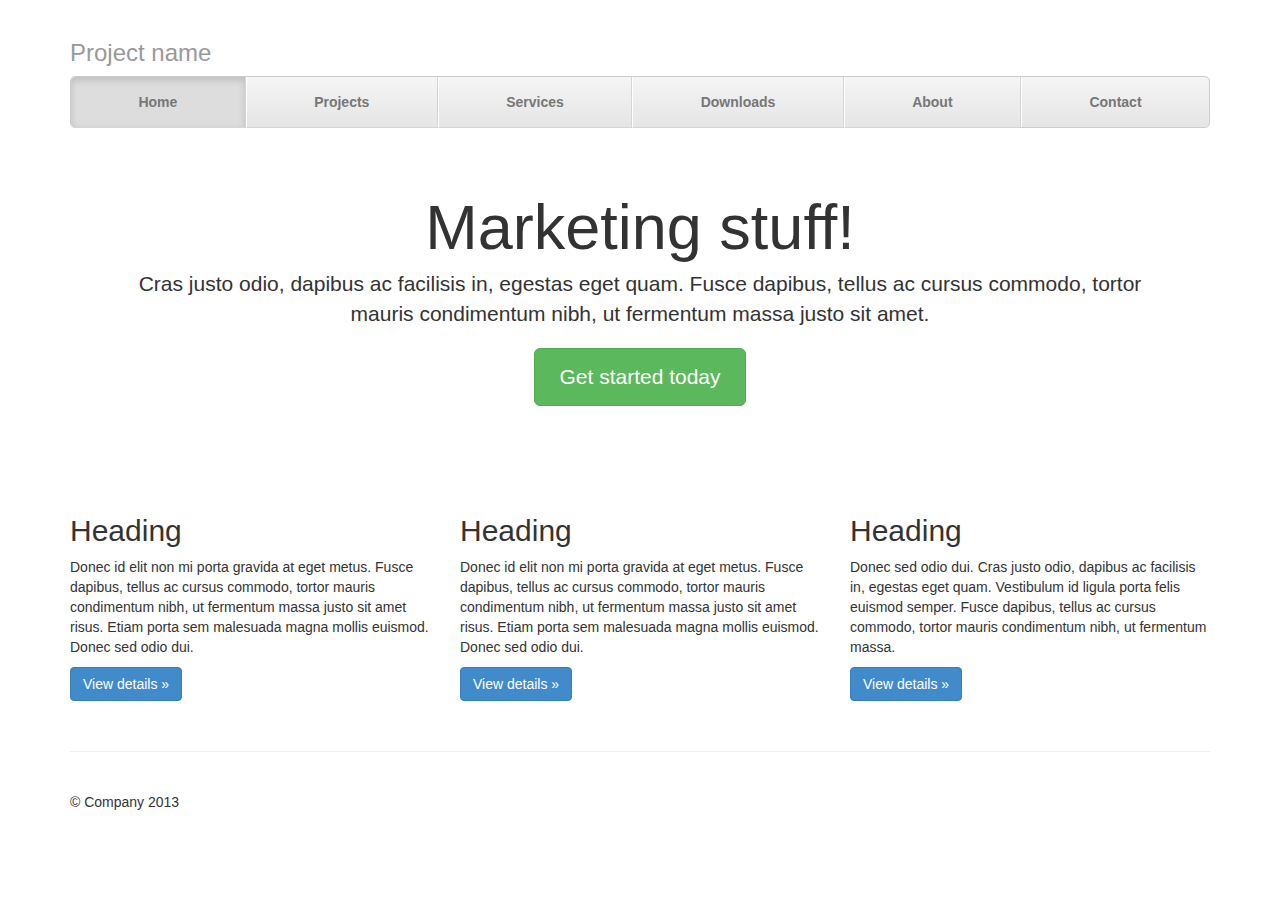
<file: bootstrap-3.0.2/examples/justified-nav/index.html>
<!DOCTYPE html>
<html lang="en">
  <head>
    <meta charset="utf-8">
    <meta http-equiv="X-UA-Compatible" content="IE=edge">
    <meta name="viewport" content="width=device-width, initial-scale=1.0">
    <meta name="description" content="">
    <meta name="author" content="">
    <link rel="shortcut icon" href="../../docs-assets/ico/favicon.png">

    <title>Justified Nav Template for Bootstrap</title>

    <!-- Bootstrap core CSS -->
    <link href="../../dist/css/bootstrap.css" rel="stylesheet">

    <!-- Custom styles for this template -->
    <link href="justified-nav.css" rel="stylesheet">

    <!-- Just for debugging purposes. Don't actually copy this line! -->
    <!--[if lt IE 9]><script src="../../docs-assets/js/ie8-responsive-file-warning.js"></script><![endif]-->

    <!-- HTML5 shim and Respond.js IE8 support of HTML5 elements and media queries -->
    <!--[if lt IE 9]>
      <script src="https://oss.maxcdn.com/libs/html5shiv/3.7.0/html5shiv.js"></script>
      <script src="https://oss.maxcdn.com/libs/respond.js/1.3.0/respond.min.js"></script>
    <![endif]-->
  </head>

  <body>

    <div class="container">

      <div class="masthead">
        <h3 class="text-muted">Project name</h3>
        <ul class="nav nav-justified">
          <li class="active"><a href="#">Home</a></li>
          <li><a href="#">Projects</a></li>
          <li><a href="#">Services</a></li>
          <li><a href="#">Downloads</a></li>
          <li><a href="#">About</a></li>
          <li><a href="#">Contact</a></li>
        </ul>
      </div>

      <!-- Jumbotron -->
      <div class="jumbotron">
        <h1>Marketing stuff!</h1>
        <p class="lead">Cras justo odio, dapibus ac facilisis in, egestas eget quam. Fusce dapibus, tellus ac cursus commodo, tortor mauris condimentum nibh, ut fermentum massa justo sit amet.</p>
        <p><a class="btn btn-lg btn-success" href="#" role="button">Get started today</a></p>
      </div>

      <!-- Example row of columns -->
      <div class="row">
        <div class="col-lg-4">
          <h2>Heading</h2>
          <p>Donec id elit non mi porta gravida at eget metus. Fusce dapibus, tellus ac cursus commodo, tortor mauris condimentum nibh, ut fermentum massa justo sit amet risus. Etiam porta sem malesuada magna mollis euismod. Donec sed odio dui. </p>
          <p><a class="btn btn-primary" href="#" role="button">View details &raquo;</a></p>
        </div>
        <div class="col-lg-4">
          <h2>Heading</h2>
          <p>Donec id elit non mi porta gravida at eget metus. Fusce dapibus, tellus ac cursus commodo, tortor mauris condimentum nibh, ut fermentum massa justo sit amet risus. Etiam porta sem malesuada magna mollis euismod. Donec sed odio dui. </p>
          <p><a class="btn btn-primary" href="#" role="button">View details &raquo;</a></p>
       </div>
        <div class="col-lg-4">
          <h2>Heading</h2>
          <p>Donec sed odio dui. Cras justo odio, dapibus ac facilisis in, egestas eget quam. Vestibulum id ligula porta felis euismod semper. Fusce dapibus, tellus ac cursus commodo, tortor mauris condimentum nibh, ut fermentum massa.</p>
          <p><a class="btn btn-primary" href="#" role="button">View details &raquo;</a></p>
        </div>
      </div>

      <!-- Site footer -->
      <div class="footer">
        <p>&copy; Company 2013</p>
      </div>

    </div> <!-- /container -->


    <!-- Bootstrap core JavaScript
    ================================================== -->
    <!-- Placed at the end of the document so the pages load faster -->
  </body>
</html>
</file>
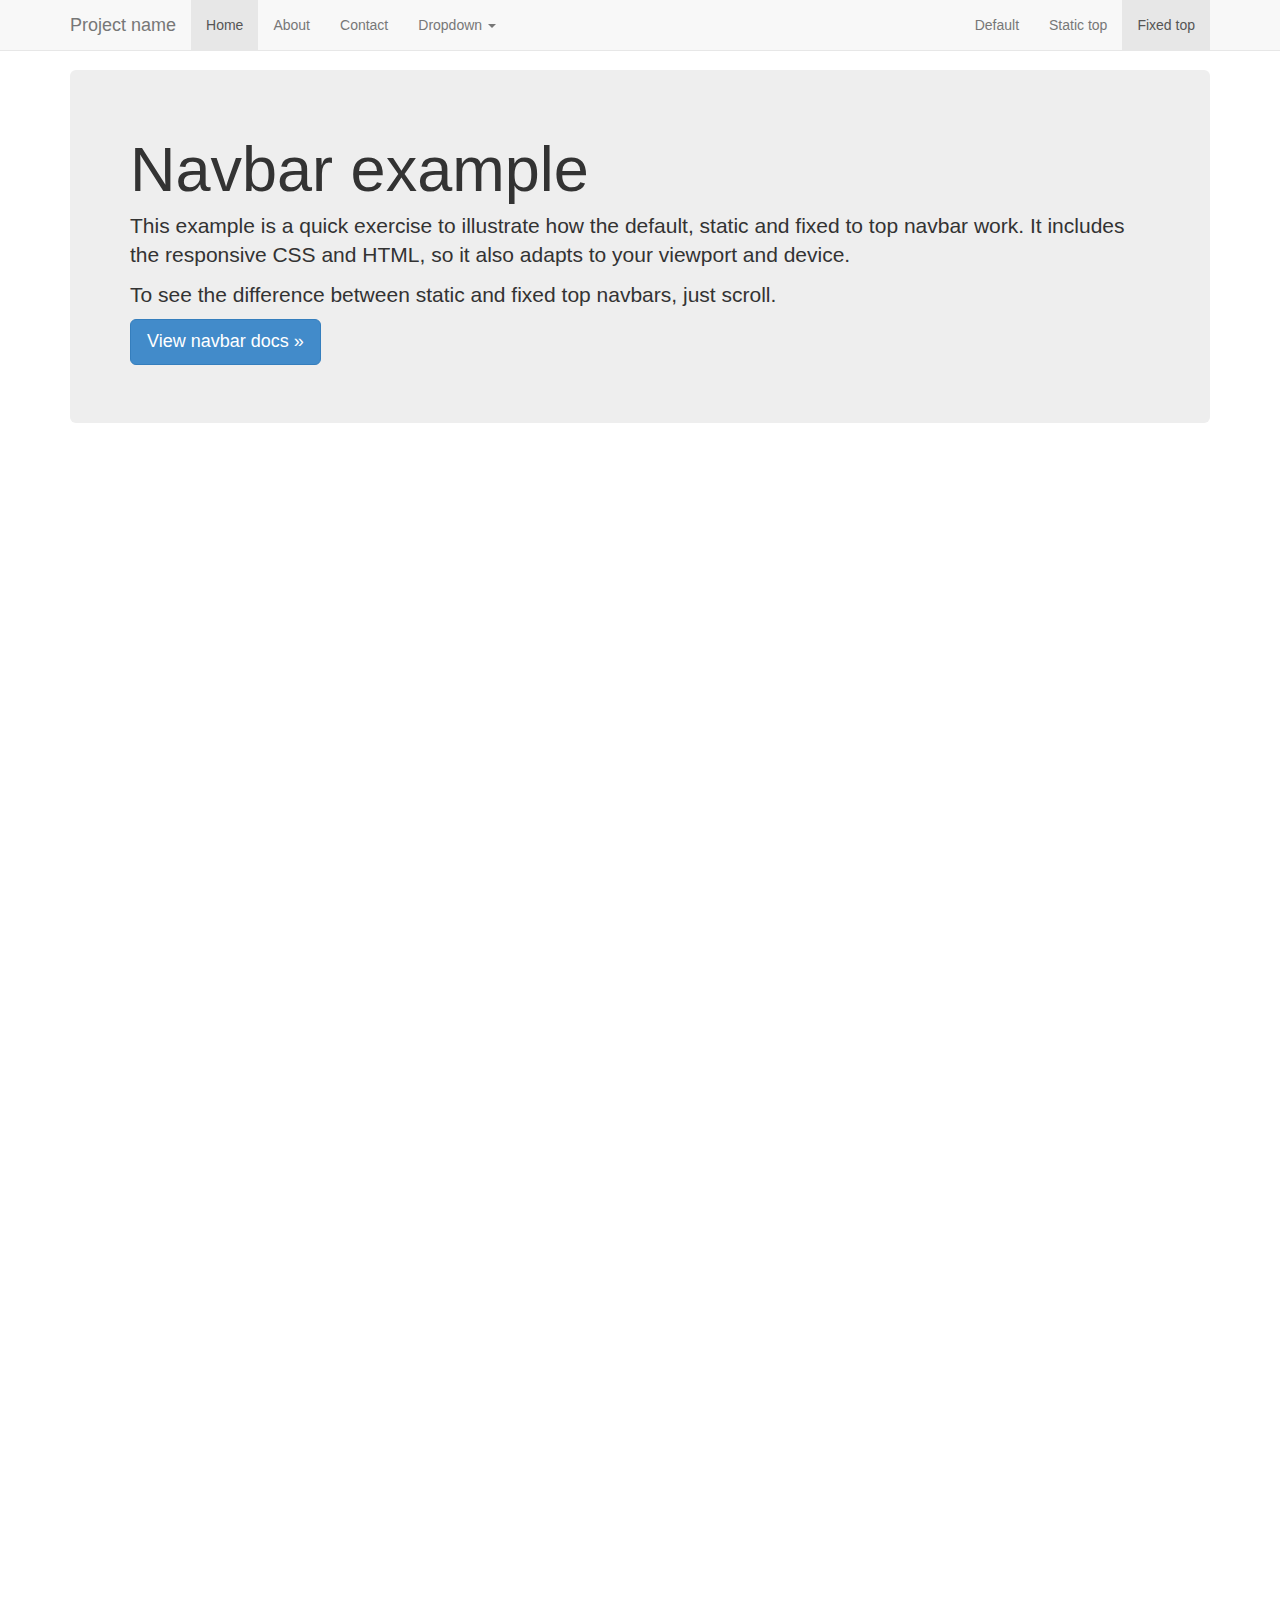
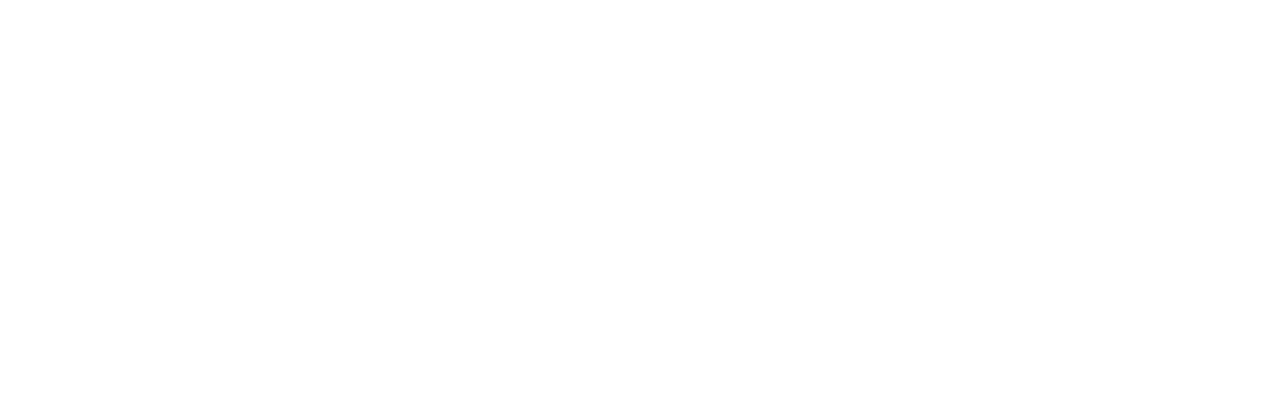
<file: bootstrap-3.0.2/examples/navbar-fixed-top/index.html>
<!DOCTYPE html>
<html lang="en">
  <head>
    <meta charset="utf-8">
    <meta http-equiv="X-UA-Compatible" content="IE=edge">
    <meta name="viewport" content="width=device-width, initial-scale=1.0">
    <meta name="description" content="">
    <meta name="author" content="">
    <link rel="shortcut icon" href="../../docs-assets/ico/favicon.png">

    <title>Fixed Top Navbar Example for Bootstrap</title>

    <!-- Bootstrap core CSS -->
    <link href="../../dist/css/bootstrap.css" rel="stylesheet">

    <!-- Custom styles for this template -->
    <link href="navbar-fixed-top.css" rel="stylesheet">

    <!-- Just for debugging purposes. Don't actually copy this line! -->
    <!--[if lt IE 9]><script src="../../docs-assets/js/ie8-responsive-file-warning.js"></script><![endif]-->

    <!-- HTML5 shim and Respond.js IE8 support of HTML5 elements and media queries -->
    <!--[if lt IE 9]>
      <script src="https://oss.maxcdn.com/libs/html5shiv/3.7.0/html5shiv.js"></script>
      <script src="https://oss.maxcdn.com/libs/respond.js/1.3.0/respond.min.js"></script>
    <![endif]-->
  </head>

  <body>

    <!-- Fixed navbar -->
    <div class="navbar navbar-default navbar-fixed-top" role="navigation">
      <div class="container">
        <div class="navbar-header">
          <button type="button" class="navbar-toggle" data-toggle="collapse" data-target=".navbar-collapse">
            <span class="sr-only">Toggle navigation</span>
            <span class="icon-bar"></span>
            <span class="icon-bar"></span>
            <span class="icon-bar"></span>
          </button>
          <a class="navbar-brand" href="#">Project name</a>
        </div>
        <div class="navbar-collapse collapse">
          <ul class="nav navbar-nav">
            <li class="active"><a href="#">Home</a></li>
            <li><a href="#about">About</a></li>
            <li><a href="#contact">Contact</a></li>
            <li class="dropdown">
              <a href="#" class="dropdown-toggle" data-toggle="dropdown">Dropdown <b class="caret"></b></a>
              <ul class="dropdown-menu">
                <li><a href="#">Action</a></li>
                <li><a href="#">Another action</a></li>
                <li><a href="#">Something else here</a></li>
                <li class="divider"></li>
                <li class="dropdown-header">Nav header</li>
                <li><a href="#">Separated link</a></li>
                <li><a href="#">One more separated link</a></li>
              </ul>
            </li>
          </ul>
          <ul class="nav navbar-nav navbar-right">
            <li><a href="../navbar">Default</a></li>
            <li><a href="../navbar-static-top">Static top</a></li>
            <li class="active"><a href="">Fixed top</a></li>
          </ul>
        </div><!--/.nav-collapse -->
      </div>
    </div>

    <div class="container">

      <!-- Main component for a primary marketing message or call to action -->
      <div class="jumbotron">
        <h1>Navbar example</h1>
        <p>This example is a quick exercise to illustrate how the default, static and fixed to top navbar work. It includes the responsive CSS and HTML, so it also adapts to your viewport and device.</p>
        <p>To see the difference between static and fixed top navbars, just scroll.</p>
        <p>
          <a class="btn btn-lg btn-primary" href="../../components/#navbar" role="button">View navbar docs &raquo;</a>
        </p>
      </div>

    </div> <!-- /container -->


    <!-- Bootstrap core JavaScript
    ================================================== -->
    <!-- Placed at the end of the document so the pages load faster -->
    <script src="https://code.jquery.com/jquery-1.10.2.min.js"></script>
    <script src="../../dist/js/bootstrap.min.js"></script>
  </body>
</html>
</file>
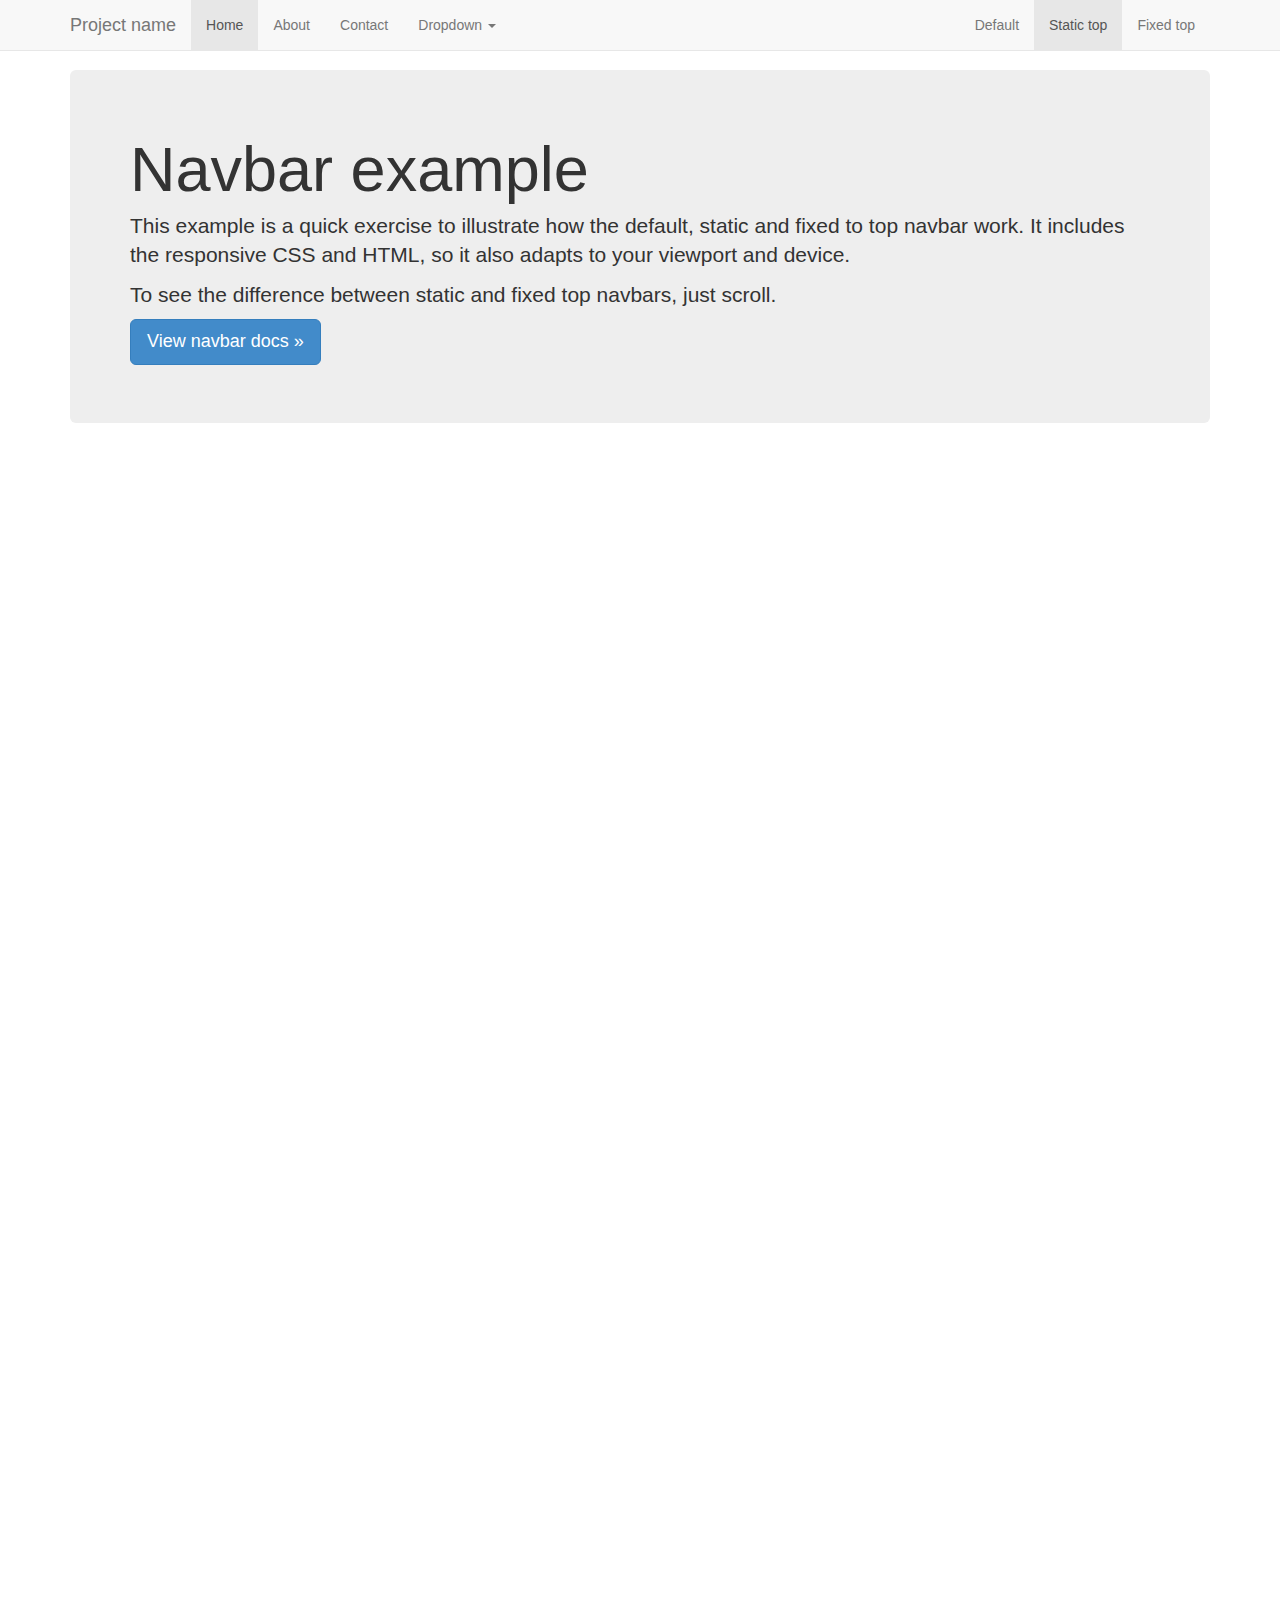
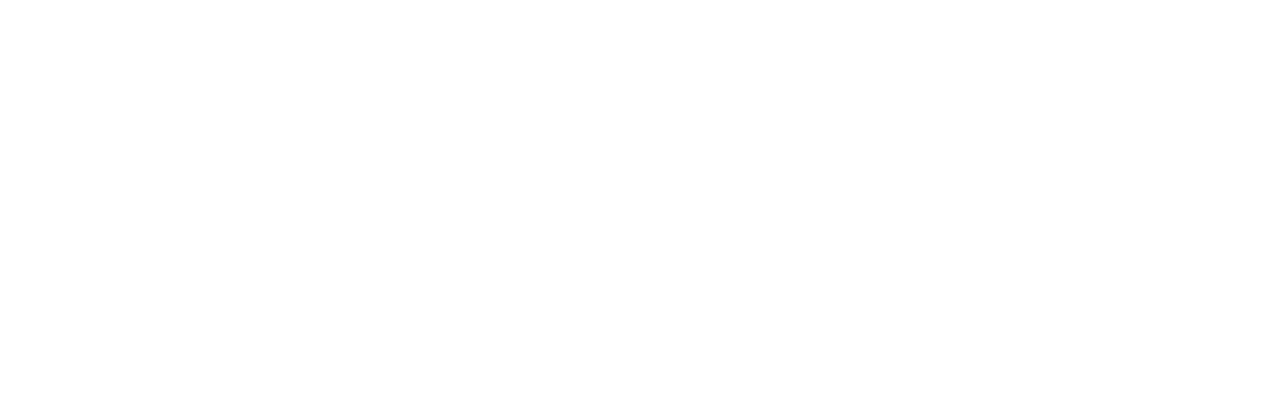
<file: bootstrap-3.0.2/examples/navbar-static-top/index.html>
<!DOCTYPE html>
<html lang="en">
  <head>
    <meta charset="utf-8">
    <meta http-equiv="X-UA-Compatible" content="IE=edge">
    <meta name="viewport" content="width=device-width, initial-scale=1.0">
    <meta name="description" content="">
    <meta name="author" content="">
    <link rel="shortcut icon" href="../../docs-assets/ico/favicon.png">

    <title>Static Top Navbar Example for Bootstrap</title>

    <!-- Bootstrap core CSS -->
    <link href="../../dist/css/bootstrap.css" rel="stylesheet">

    <!-- Custom styles for this template -->
    <link href="navbar-static-top.css" rel="stylesheet">

    <!-- Just for debugging purposes. Don't actually copy this line! -->
    <!--[if lt IE 9]><script src="../../docs-assets/js/ie8-responsive-file-warning.js"></script><![endif]-->

    <!-- HTML5 shim and Respond.js IE8 support of HTML5 elements and media queries -->
    <!--[if lt IE 9]>
      <script src="https://oss.maxcdn.com/libs/html5shiv/3.7.0/html5shiv.js"></script>
      <script src="https://oss.maxcdn.com/libs/respond.js/1.3.0/respond.min.js"></script>
    <![endif]-->
  </head>

  <body>

    <!-- Static navbar -->
    <div class="navbar navbar-default navbar-static-top" role="navigation">
      <div class="container">
        <div class="navbar-header">
          <button type="button" class="navbar-toggle" data-toggle="collapse" data-target=".navbar-collapse">
            <span class="sr-only">Toggle navigation</span>
            <span class="icon-bar"></span>
            <span class="icon-bar"></span>
            <span class="icon-bar"></span>
          </button>
          <a class="navbar-brand" href="#">Project name</a>
        </div>
        <div class="navbar-collapse collapse">
          <ul class="nav navbar-nav">
            <li class="active"><a href="#">Home</a></li>
            <li><a href="#about">About</a></li>
            <li><a href="#contact">Contact</a></li>
            <li class="dropdown">
              <a href="#" class="dropdown-toggle" data-toggle="dropdown">Dropdown <b class="caret"></b></a>
              <ul class="dropdown-menu">
                <li><a href="#">Action</a></li>
                <li><a href="#">Another action</a></li>
                <li><a href="#">Something else here</a></li>
                <li class="divider"></li>
                <li class="dropdown-header">Nav header</li>
                <li><a href="#">Separated link</a></li>
                <li><a href="#">One more separated link</a></li>
              </ul>
            </li>
          </ul>
          <ul class="nav navbar-nav navbar-right">
            <li><a href="../navbar">Default</a></li>
            <li class="active"><a href="">Static top</a></li>
            <li><a href="../navbar-fixed-top">Fixed top</a></li>
          </ul>
        </div><!--/.nav-collapse -->
      </div>
    </div>


    <div class="container">

      <!-- Main component for a primary marketing message or call to action -->
      <div class="jumbotron">
        <h1>Navbar example</h1>
        <p>This example is a quick exercise to illustrate how the default, static and fixed to top navbar work. It includes the responsive CSS and HTML, so it also adapts to your viewport and device.</p>
        <p>To see the difference between static and fixed top navbars, just scroll.</p>
        <p>
          <a class="btn btn-lg btn-primary" href="../../components/#navbar" role="button">View navbar docs &raquo;</a>
        </p>
      </div>

    </div> <!-- /container -->


    <!-- Bootstrap core JavaScript
    ================================================== -->
    <!-- Placed at the end of the document so the pages load faster -->
    <script src="https://code.jquery.com/jquery-1.10.2.min.js"></script>
    <script src="../../dist/js/bootstrap.min.js"></script>
  </body>
</html>
</file>
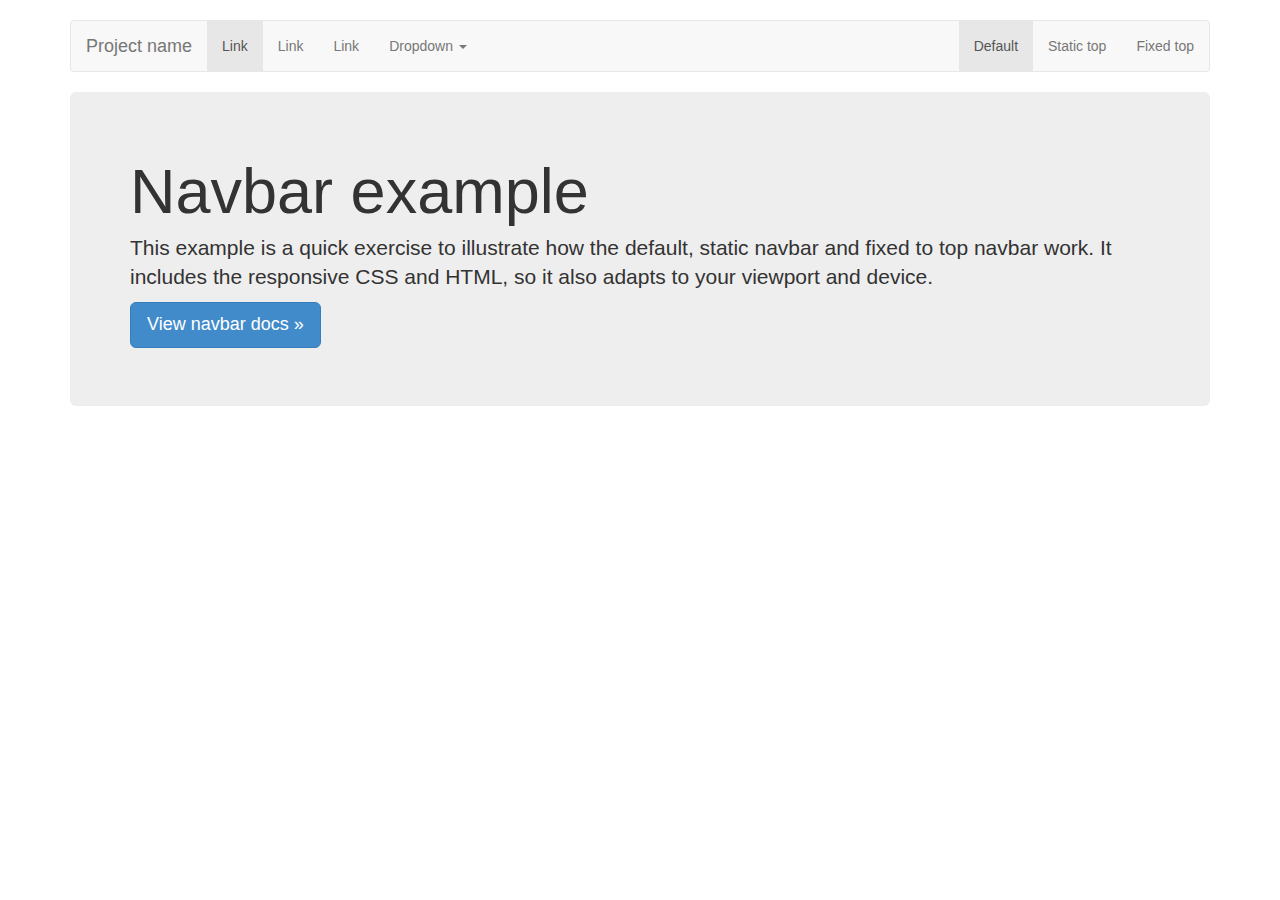
<file: bootstrap-3.0.2/examples/navbar/index.html>
<!DOCTYPE html>
<html lang="en">
  <head>
    <meta charset="utf-8">
    <meta http-equiv="X-UA-Compatible" content="IE=edge">
    <meta name="viewport" content="width=device-width, initial-scale=1.0">
    <meta name="description" content="">
    <meta name="author" content="">
    <link rel="shortcut icon" href="../../docs-assets/ico/favicon.png">

    <title>Navbar Template for Bootstrap</title>

    <!-- Bootstrap core CSS -->
    <link href="../../dist/css/bootstrap.css" rel="stylesheet">

    <!-- Custom styles for this template -->
    <link href="navbar.css" rel="stylesheet">

    <!-- Just for debugging purposes. Don't actually copy this line! -->
    <!--[if lt IE 9]><script src="../../docs-assets/js/ie8-responsive-file-warning.js"></script><![endif]-->

    <!-- HTML5 shim and Respond.js IE8 support of HTML5 elements and media queries -->
    <!--[if lt IE 9]>
      <script src="https://oss.maxcdn.com/libs/html5shiv/3.7.0/html5shiv.js"></script>
      <script src="https://oss.maxcdn.com/libs/respond.js/1.3.0/respond.min.js"></script>
    <![endif]-->
  </head>

  <body>

    <div class="container">

      <!-- Static navbar -->
      <div class="navbar navbar-default" role="navigation">
        <div class="navbar-header">
          <button type="button" class="navbar-toggle" data-toggle="collapse" data-target=".navbar-collapse">
            <span class="sr-only">Toggle navigation</span>
            <span class="icon-bar"></span>
            <span class="icon-bar"></span>
            <span class="icon-bar"></span>
          </button>
          <a class="navbar-brand" href="#">Project name</a>
        </div>
        <div class="navbar-collapse collapse">
          <ul class="nav navbar-nav">
            <li class="active"><a href="#">Link</a></li>
            <li><a href="#">Link</a></li>
            <li><a href="#">Link</a></li>
            <li class="dropdown">
              <a href="#" class="dropdown-toggle" data-toggle="dropdown">Dropdown <b class="caret"></b></a>
              <ul class="dropdown-menu">
                <li><a href="#">Action</a></li>
                <li><a href="#">Another action</a></li>
                <li><a href="#">Something else here</a></li>
                <li class="divider"></li>
                <li class="dropdown-header">Nav header</li>
                <li><a href="#">Separated link</a></li>
                <li><a href="#">One more separated link</a></li>
              </ul>
            </li>
          </ul>
          <ul class="nav navbar-nav navbar-right">
            <li class="active"><a href="">Default</a></li>
            <li><a href="../navbar-static-top">Static top</a></li>
            <li><a href="../navbar-fixed-top">Fixed top</a></li>
          </ul>
        </div><!--/.nav-collapse -->
      </div>

      <!-- Main component for a primary marketing message or call to action -->
      <div class="jumbotron">
        <h1>Navbar example</h1>
        <p>This example is a quick exercise to illustrate how the default, static navbar and fixed to top navbar work. It includes the responsive CSS and HTML, so it also adapts to your viewport and device.</p>
        <p>
          <a class="btn btn-lg btn-primary" href="../../components/#navbar" role="button">View navbar docs &raquo;</a>
        </p>
      </div>

    </div> <!-- /container -->


    <!-- Bootstrap core JavaScript
    ================================================== -->
    <!-- Placed at the end of the document so the pages load faster -->
    <script src="https://code.jquery.com/jquery-1.10.2.min.js"></script>
    <script src="../../dist/js/bootstrap.min.js"></script>
  </body>
</html>
</file>
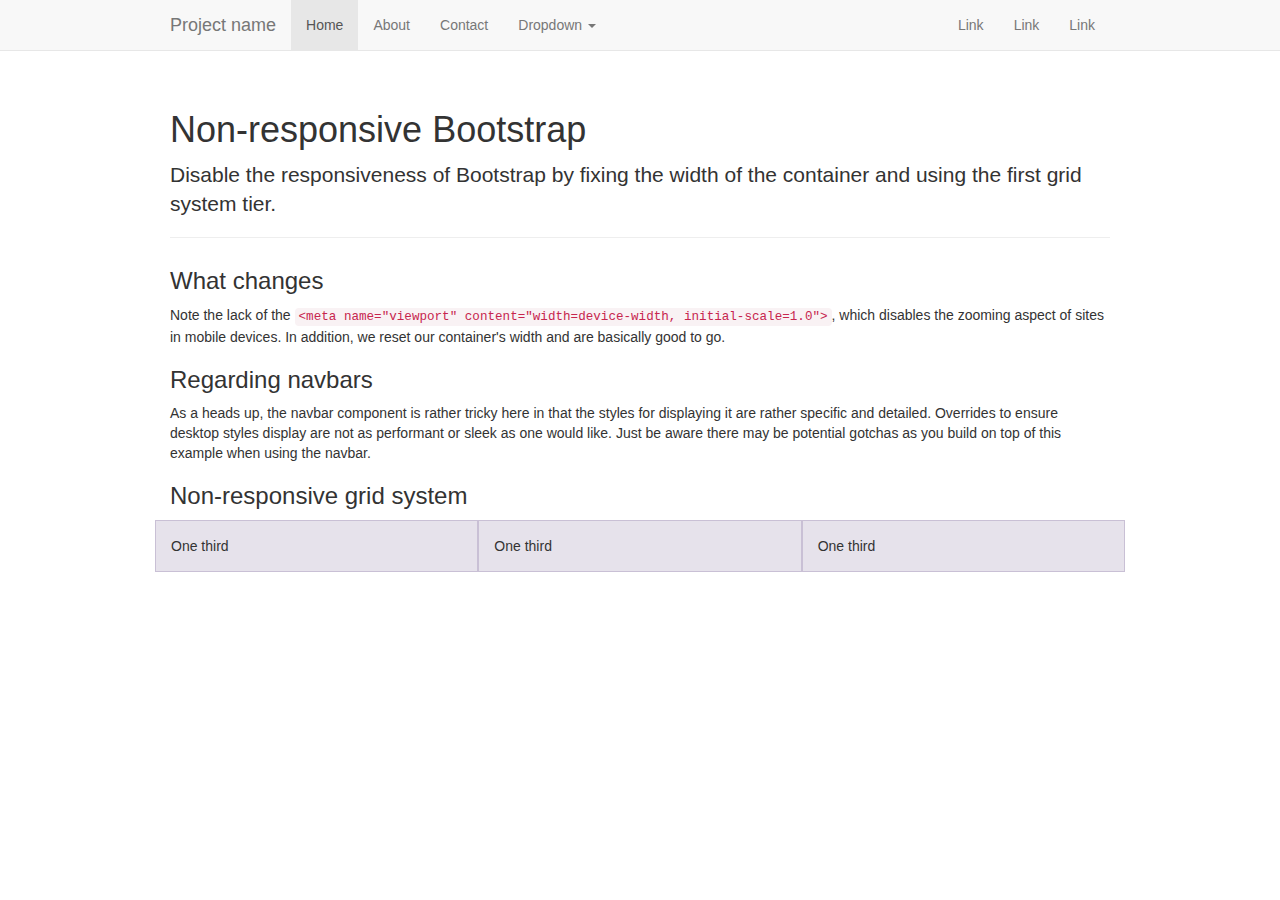
<file: bootstrap-3.0.2/examples/non-responsive/index.html>
<!DOCTYPE html>
<html lang="en">
  <head>
    <meta charset="utf-8">
    <meta http-equiv="X-UA-Compatible" content="IE=edge">
    <meta name="description" content="">
    <meta name="author" content="">

    <!-- Note there is no responsive meta tag here -->

    <link rel="shortcut icon" href="../../docs-assets/ico/favicon.png">

    <title>Non-responsive Template for Bootstrap</title>

    <!-- Bootstrap core CSS -->
    <link href="../../dist/css/bootstrap.css" rel="stylesheet">

    <!-- Custom styles for this template -->
    <link href="non-responsive.css" rel="stylesheet">

    <!-- Just for debugging purposes. Don't actually copy this line! -->
    <!--[if lt IE 9]><script src="../../docs-assets/js/ie8-responsive-file-warning.js"></script><![endif]-->

    <!-- HTML5 shim and Respond.js IE8 support of HTML5 elements and media queries -->
    <!--[if lt IE 9]>
      <script src="https://oss.maxcdn.com/libs/html5shiv/3.7.0/html5shiv.js"></script>
      <script src="https://oss.maxcdn.com/libs/respond.js/1.3.0/respond.min.js"></script>
    <![endif]-->
  </head>

  <body>

    <!-- Fixed navbar -->
    <div class="navbar navbar-default navbar-fixed-top" role="navigation">
      <div class="container">
        <div class="navbar-header">
          <button type="button" class="navbar-toggle" data-toggle="collapse" data-target=".navbar-collapse">
            <span class="sr-only">Toggle navigation</span>
            <span class="icon-bar"></span>
            <span class="icon-bar"></span>
            <span class="icon-bar"></span>
          </button>
          <a class="navbar-brand" href="#">Project name</a>
        </div>
        <div class="navbar-collapse collapse">
          <ul class="nav navbar-nav">
            <li class="active"><a href="#">Home</a></li>
            <li><a href="#about">About</a></li>
            <li><a href="#contact">Contact</a></li>
            <li class="dropdown">
              <a href="#" class="dropdown-toggle" data-toggle="dropdown">Dropdown <b class="caret"></b></a>
              <ul class="dropdown-menu">
                <li><a href="#">Action</a></li>
                <li><a href="#">Another action</a></li>
                <li><a href="#">Something else here</a></li>
                <li class="divider"></li>
                <li class="dropdown-header">Nav header</li>
                <li><a href="#">Separated link</a></li>
                <li><a href="#">One more separated link</a></li>
              </ul>
            </li>
          </ul>
          <ul class="nav navbar-nav navbar-right">
            <li><a href="#">Link</a></li>
            <li><a href="#">Link</a></li>
            <li><a href="#">Link</a></li>
          </ul>
        </div><!--/.nav-collapse -->
      </div>
    </div>

    <div class="container">

      <div class="page-header">
        <h1>Non-responsive Bootstrap</h1>
        <p class="lead">Disable the responsiveness of Bootstrap by fixing the width of the container and using the first grid system tier.</p>
      </div>

      <h3>What changes</h3>
      <p>Note the lack of the <code>&lt;meta name="viewport" content="width=device-width, initial-scale=1.0"&gt;</code>, which disables the zooming aspect of sites in mobile devices. In addition, we reset our container's width and are basically good to go.</p>

      <h3>Regarding navbars</h3>
      <p>As a heads up, the navbar component is rather tricky here in that the styles for displaying it are rather specific and detailed. Overrides to ensure desktop styles display are not as performant or sleek as one would like. Just be aware there may be potential gotchas as you build on top of this example when using the navbar.</p>

      <h3>Non-responsive grid system</h3>
      <div class="row">
        <div class="col-xs-4">One third</div>
        <div class="col-xs-4">One third</div>
        <div class="col-xs-4">One third</div>
      </div>

    </div> <!-- /container -->


    <!-- Bootstrap core JavaScript
    ================================================== -->
    <!-- Placed at the end of the document so the pages load faster -->
    <script src="https://code.jquery.com/jquery-1.10.2.min.js"></script>
    <script src="../../dist/js/bootstrap.min.js"></script>
  </body>
</html>
</file>
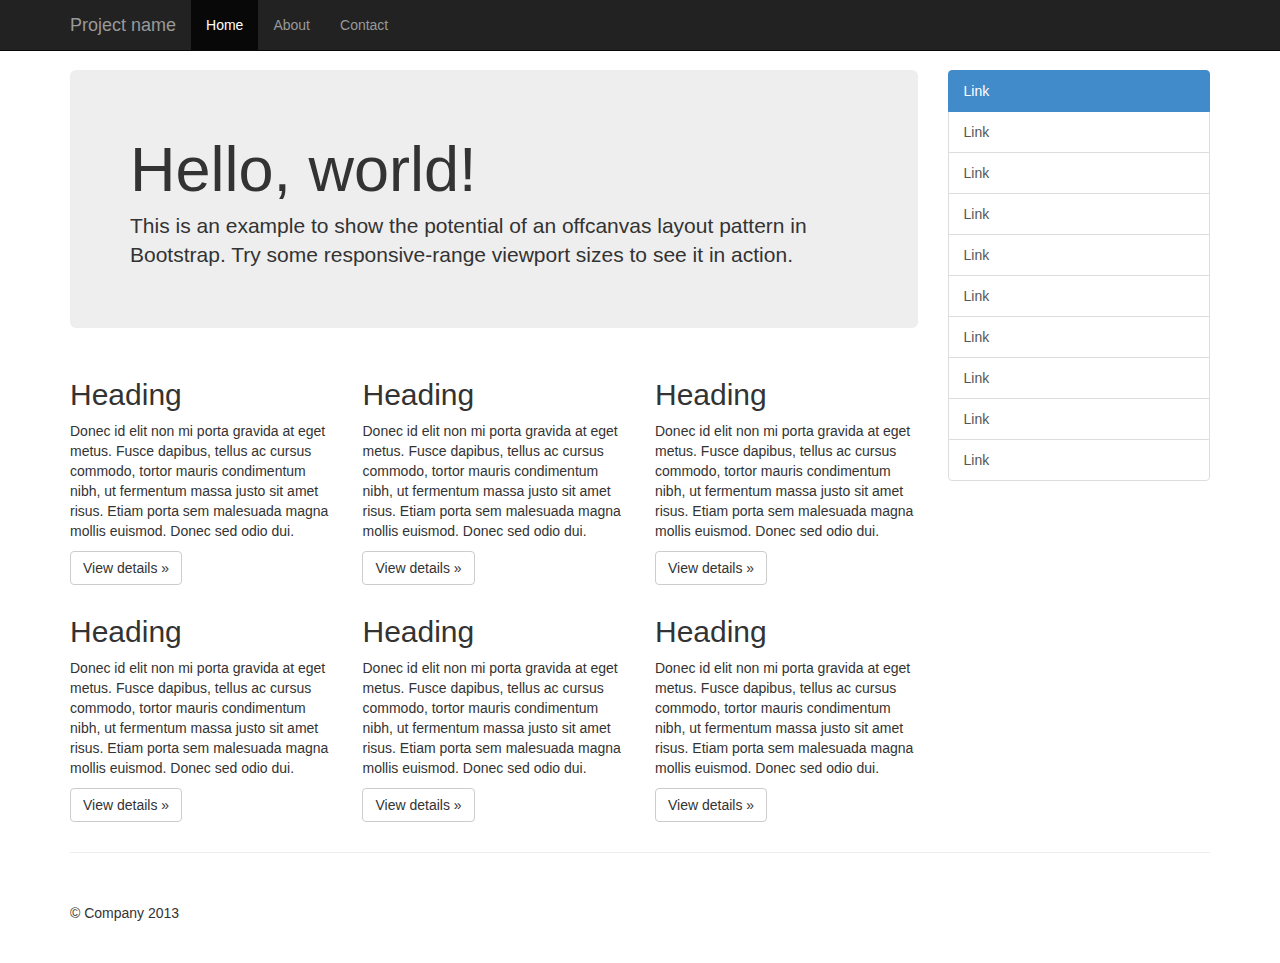
<file: bootstrap-3.0.2/examples/offcanvas/index.html>
<!DOCTYPE html>
<html lang="en">
  <head>
    <meta charset="utf-8">
    <meta http-equiv="X-UA-Compatible" content="IE=edge">
    <meta name="viewport" content="width=device-width, initial-scale=1.0">
    <meta name="description" content="">
    <meta name="author" content="">
    <link rel="shortcut icon" href="../../docs-assets/ico/favicon.png">

    <title>Off Canvas Template for Bootstrap</title>

    <!-- Bootstrap core CSS -->
    <link href="../../dist/css/bootstrap.min.css" rel="stylesheet">

    <!-- Custom styles for this template -->
    <link href="offcanvas.css" rel="stylesheet">

    <!-- Just for debugging purposes. Don't actually copy this line! -->
    <!--[if lt IE 9]><script src="../../docs-assets/js/ie8-responsive-file-warning.js"></script><![endif]-->

    <!-- HTML5 shim and Respond.js IE8 support of HTML5 elements and media queries -->
    <!--[if lt IE 9]>
      <script src="https://oss.maxcdn.com/libs/html5shiv/3.7.0/html5shiv.js"></script>
      <script src="https://oss.maxcdn.com/libs/respond.js/1.3.0/respond.min.js"></script>
    <![endif]-->
  </head>

  <body>
    <div class="navbar navbar-fixed-top navbar-inverse" role="navigation">
      <div class="container">
        <div class="navbar-header">
          <button type="button" class="navbar-toggle" data-toggle="collapse" data-target=".navbar-collapse">
            <span class="sr-only">Toggle navigation</span>
            <span class="icon-bar"></span>
            <span class="icon-bar"></span>
            <span class="icon-bar"></span>
          </button>
          <a class="navbar-brand" href="#">Project name</a>
        </div>
        <div class="collapse navbar-collapse">
          <ul class="nav navbar-nav">
            <li class="active"><a href="#">Home</a></li>
            <li><a href="#about">About</a></li>
            <li><a href="#contact">Contact</a></li>
          </ul>
        </div><!-- /.nav-collapse -->
      </div><!-- /.container -->
    </div><!-- /.navbar -->

    <div class="container">

      <div class="row row-offcanvas row-offcanvas-right">

        <div class="col-xs-12 col-sm-9">
          <p class="pull-right visible-xs">
            <button type="button" class="btn btn-primary btn-xs" data-toggle="offcanvas">Toggle nav</button>
          </p>
          <div class="jumbotron">
            <h1>Hello, world!</h1>
            <p>This is an example to show the potential of an offcanvas layout pattern in Bootstrap. Try some responsive-range viewport sizes to see it in action.</p>
          </div>
          <div class="row">
            <div class="col-6 col-sm-6 col-lg-4">
              <h2>Heading</h2>
              <p>Donec id elit non mi porta gravida at eget metus. Fusce dapibus, tellus ac cursus commodo, tortor mauris condimentum nibh, ut fermentum massa justo sit amet risus. Etiam porta sem malesuada magna mollis euismod. Donec sed odio dui. </p>
              <p><a class="btn btn-default" href="#" role="button">View details &raquo;</a></p>
            </div><!--/span-->
            <div class="col-6 col-sm-6 col-lg-4">
              <h2>Heading</h2>
              <p>Donec id elit non mi porta gravida at eget metus. Fusce dapibus, tellus ac cursus commodo, tortor mauris condimentum nibh, ut fermentum massa justo sit amet risus. Etiam porta sem malesuada magna mollis euismod. Donec sed odio dui. </p>
              <p><a class="btn btn-default" href="#" role="button">View details &raquo;</a></p>
            </div><!--/span-->
            <div class="col-6 col-sm-6 col-lg-4">
              <h2>Heading</h2>
              <p>Donec id elit non mi porta gravida at eget metus. Fusce dapibus, tellus ac cursus commodo, tortor mauris condimentum nibh, ut fermentum massa justo sit amet risus. Etiam porta sem malesuada magna mollis euismod. Donec sed odio dui. </p>
              <p><a class="btn btn-default" href="#" role="button">View details &raquo;</a></p>
            </div><!--/span-->
            <div class="col-6 col-sm-6 col-lg-4">
              <h2>Heading</h2>
              <p>Donec id elit non mi porta gravida at eget metus. Fusce dapibus, tellus ac cursus commodo, tortor mauris condimentum nibh, ut fermentum massa justo sit amet risus. Etiam porta sem malesuada magna mollis euismod. Donec sed odio dui. </p>
              <p><a class="btn btn-default" href="#" role="button">View details &raquo;</a></p>
            </div><!--/span-->
            <div class="col-6 col-sm-6 col-lg-4">
              <h2>Heading</h2>
              <p>Donec id elit non mi porta gravida at eget metus. Fusce dapibus, tellus ac cursus commodo, tortor mauris condimentum nibh, ut fermentum massa justo sit amet risus. Etiam porta sem malesuada magna mollis euismod. Donec sed odio dui. </p>
              <p><a class="btn btn-default" href="#" role="button">View details &raquo;</a></p>
            </div><!--/span-->
            <div class="col-6 col-sm-6 col-lg-4">
              <h2>Heading</h2>
              <p>Donec id elit non mi porta gravida at eget metus. Fusce dapibus, tellus ac cursus commodo, tortor mauris condimentum nibh, ut fermentum massa justo sit amet risus. Etiam porta sem malesuada magna mollis euismod. Donec sed odio dui. </p>
              <p><a class="btn btn-default" href="#" role="button">View details &raquo;</a></p>
            </div><!--/span-->
          </div><!--/row-->
        </div><!--/span-->

        <div class="col-xs-6 col-sm-3 sidebar-offcanvas" id="sidebar" role="navigation">
          <div class="list-group">
            <a href="#" class="list-group-item active">Link</a>
            <a href="#" class="list-group-item">Link</a>
            <a href="#" class="list-group-item">Link</a>
            <a href="#" class="list-group-item">Link</a>
            <a href="#" class="list-group-item">Link</a>
            <a href="#" class="list-group-item">Link</a>
            <a href="#" class="list-group-item">Link</a>
            <a href="#" class="list-group-item">Link</a>
            <a href="#" class="list-group-item">Link</a>
            <a href="#" class="list-group-item">Link</a>
          </div>
        </div><!--/span-->
      </div><!--/row-->

      <hr>

      <footer>
        <p>&copy; Company 2013</p>
      </footer>

    </div><!--/.container-->



    <!-- Bootstrap core JavaScript
    ================================================== -->
    <!-- Placed at the end of the document so the pages load faster -->
    <script src="https://code.jquery.com/jquery-1.10.2.min.js"></script>
    <script src="../../dist/js/bootstrap.min.js"></script>
    <script src="offcanvas.js"></script>
  </body>
</html>
</file>
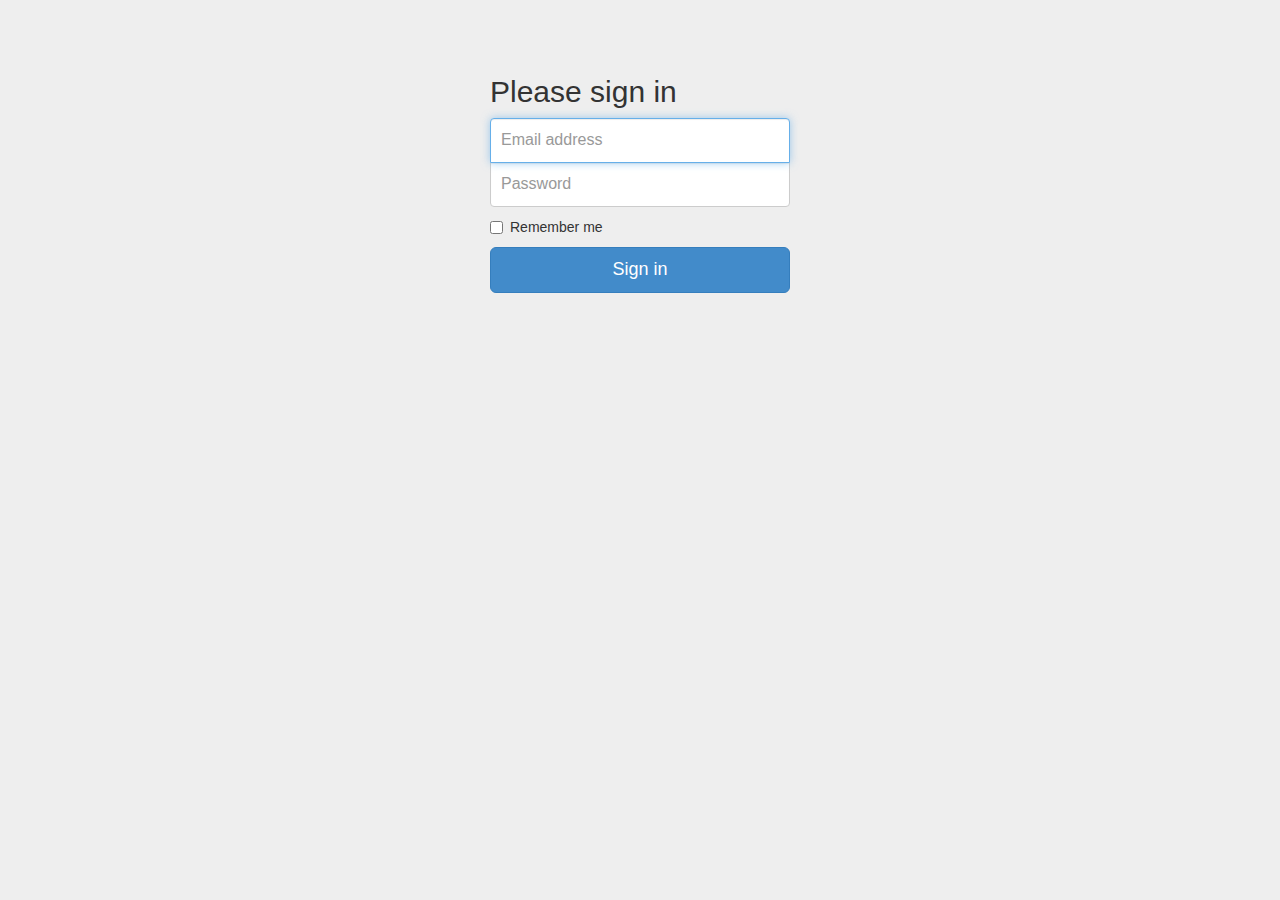
<file: bootstrap-3.0.2/examples/signin/index.html>
<!DOCTYPE html>
<html lang="en">
  <head>
    <meta charset="utf-8">
    <meta http-equiv="X-UA-Compatible" content="IE=edge">
    <meta name="viewport" content="width=device-width, initial-scale=1.0">
    <meta name="description" content="">
    <meta name="author" content="">
    <link rel="shortcut icon" href="../../docs-assets/ico/favicon.png">

    <title>Signin Template for Bootstrap</title>

    <!-- Bootstrap core CSS -->
    <link href="../../dist/css/bootstrap.css" rel="stylesheet">

    <!-- Custom styles for this template -->
    <link href="signin.css" rel="stylesheet">

    <!-- Just for debugging purposes. Don't actually copy this line! -->
    <!--[if lt IE 9]><script src="../../docs-assets/js/ie8-responsive-file-warning.js"></script><![endif]-->

    <!-- HTML5 shim and Respond.js IE8 support of HTML5 elements and media queries -->
    <!--[if lt IE 9]>
      <script src="https://oss.maxcdn.com/libs/html5shiv/3.7.0/html5shiv.js"></script>
      <script src="https://oss.maxcdn.com/libs/respond.js/1.3.0/respond.min.js"></script>
    <![endif]-->
  </head>

  <body>

    <div class="container">

      <form class="form-signin">
        <h2 class="form-signin-heading">Please sign in</h2>
        <input type="text" class="form-control" placeholder="Email address" required autofocus>
        <input type="password" class="form-control" placeholder="Password" required>
        <label class="checkbox">
          <input type="checkbox" value="remember-me"> Remember me
        </label>
        <button class="btn btn-lg btn-primary btn-block" type="submit">Sign in</button>
      </form>

    </div> <!-- /container -->


    <!-- Bootstrap core JavaScript
    ================================================== -->
    <!-- Placed at the end of the document so the pages load faster -->
  </body>
</html>
</file>
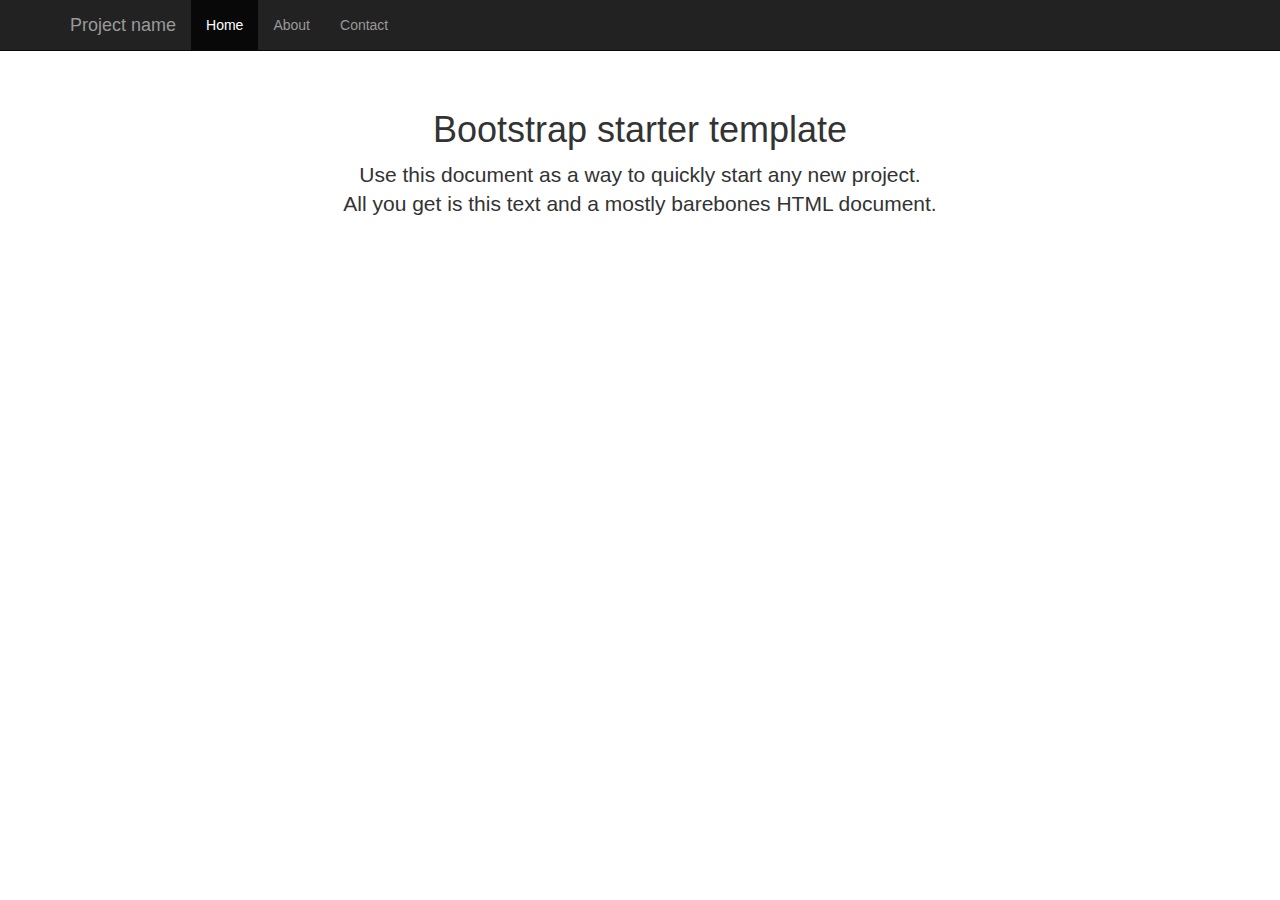
<file: bootstrap-3.0.2/examples/starter-template/index.html>
<!DOCTYPE html>
<html lang="en">
  <head>
    <meta charset="utf-8">
    <meta http-equiv="X-UA-Compatible" content="IE=edge">
    <meta name="viewport" content="width=device-width, initial-scale=1.0">
    <meta name="description" content="">
    <meta name="author" content="">
    <link rel="shortcut icon" href="../../docs-assets/ico/favicon.png">

    <title>Starter Template for Bootstrap</title>

    <!-- Bootstrap core CSS -->
    <link href="../../dist/css/bootstrap.css" rel="stylesheet">

    <!-- Custom styles for this template -->
    <link href="starter-template.css" rel="stylesheet">

    <!-- Just for debugging purposes. Don't actually copy this line! -->
    <!--[if lt IE 9]><script src="../../docs-assets/js/ie8-responsive-file-warning.js"></script><![endif]-->

    <!-- HTML5 shim and Respond.js IE8 support of HTML5 elements and media queries -->
    <!--[if lt IE 9]>
      <script src="https://oss.maxcdn.com/libs/html5shiv/3.7.0/html5shiv.js"></script>
      <script src="https://oss.maxcdn.com/libs/respond.js/1.3.0/respond.min.js"></script>
    <![endif]-->
  </head>

  <body>

    <div class="navbar navbar-inverse navbar-fixed-top" role="navigation">
      <div class="container">
        <div class="navbar-header">
          <button type="button" class="navbar-toggle" data-toggle="collapse" data-target=".navbar-collapse">
            <span class="sr-only">Toggle navigation</span>
            <span class="icon-bar"></span>
            <span class="icon-bar"></span>
            <span class="icon-bar"></span>
          </button>
          <a class="navbar-brand" href="#">Project name</a>
        </div>
        <div class="collapse navbar-collapse">
          <ul class="nav navbar-nav">
            <li class="active"><a href="#">Home</a></li>
            <li><a href="#about">About</a></li>
            <li><a href="#contact">Contact</a></li>
          </ul>
        </div><!--/.nav-collapse -->
      </div>
    </div>

    <div class="container">

      <div class="starter-template">
        <h1>Bootstrap starter template</h1>
        <p class="lead">Use this document as a way to quickly start any new project.<br> All you get is this text and a mostly barebones HTML document.</p>
      </div>

    </div><!-- /.container -->


    <!-- Bootstrap core JavaScript
    ================================================== -->
    <!-- Placed at the end of the document so the pages load faster -->
    <script src="https://code.jquery.com/jquery-1.10.2.min.js"></script>
    <script src="../../dist/js/bootstrap.min.js"></script>
  </body>
</html>
</file>
<file: bootstrap3/css/jumbotron.css>
/* Move down content because we have a fixed navbar that is 50px tall */
body {
  padding-top: 50px;
  padding-bottom: 20px;
}
</file>
<file: cts2/css/cts2.css>
.tooltip-inner {
    max-width: 400px;
    padding: 3px 8px;
    color: darkslateblue;
    text-align: center;
    text-decoration: none;
    background-color: white;
    border-radius: 4px;
}

.tooltip.top .tooltip-arrow {
    bottom: 0;
    left: 50%;
    margin-left: -5px;
    border-top-color: whitesmoke;
    border-width: 5px 5px 0;
}

#valuesets {
    height: 200px;
    overflow-y: scroll;
}

#resolved {
    height: 200px;
    overflow-y: scroll;
}

#codesystems {
    height: 200px;
    overflow-y: scroll;
}

.modal-wide {
    width:750px;
}
span.r {
    color:rosybrown;
}

span.rp {
    color:maroon;
}
</file>
<file: bootstrap-3.0.2/examples/carousel/carousel.css>
/* GLOBAL STYLES
-------------------------------------------------- */
/* Padding below the footer and lighter body text */

body {
  padding-bottom: 40px;
  color: #5a5a5a;
}



/* CUSTOMIZE THE NAVBAR
-------------------------------------------------- */

/* Special class on .container surrounding .navbar, used for positioning it into place. */
.navbar-wrapper {
  position: absolute;
  top: 0;
  left: 0;
  right: 0;
  z-index: 20;
}

/* Flip around the padding for proper display in narrow viewports */
.navbar-wrapper .container {
  padding-left: 0;
  padding-right: 0;
}
.navbar-wrapper .navbar {
  padding-left: 15px;
  padding-right: 15px;
}


/* CUSTOMIZE THE CAROUSEL
-------------------------------------------------- */

/* Carousel base class */
.carousel {
  height: 500px;
  margin-bottom: 60px;
}
/* Since positioning the image, we need to help out the caption */
.carousel-caption {
  z-index: 10;
}

/* Declare heights because of positioning of img element */
.carousel .item {
  height: 500px;
  background-color: #777;
}
.carousel-inner > .item > img {
  position: absolute;
  top: 0;
  left: 0;
  min-width: 100%;
  height: 500px;
}



/* MARKETING CONTENT
-------------------------------------------------- */

/* Pad the edges of the mobile views a bit */
.marketing {
  padding-left: 15px;
  padding-right: 15px;
}

/* Center align the text within the three columns below the carousel */
.marketing .col-lg-4 {
  text-align: center;
  margin-bottom: 20px;
}
.marketing h2 {
  font-weight: normal;
}
.marketing .col-lg-4 p {
  margin-left: 10px;
  margin-right: 10px;
}


/* Featurettes
------------------------- */

.featurette-divider {
  margin: 80px 0; /* Space out the Bootstrap <hr> more */
}

/* Thin out the marketing headings */
.featurette-heading {
  font-weight: 300;
  line-height: 1;
  letter-spacing: -1px;
}



/* RESPONSIVE CSS
-------------------------------------------------- */

@media (min-width: 768px) {

  /* Remove the edge padding needed for mobile */
  .marketing {
    padding-left: 0;
    padding-right: 0;
  }

  /* Navbar positioning foo */
  .navbar-wrapper {
    margin-top: 20px;
  }
  .navbar-wrapper .container {
    padding-left:  15px;
    padding-right: 15px;
  }
  .navbar-wrapper .navbar {
    padding-left:  0;
    padding-right: 0;
  }

  /* The navbar becomes detached from the top, so we round the corners */
  .navbar-wrapper .navbar {
    border-radius: 4px;
  }

  /* Bump up size of carousel content */
  .carousel-caption p {
    margin-bottom: 20px;
    font-size: 21px;
    line-height: 1.4;
  }

  .featurette-heading {
    font-size: 50px;
  }

}

@media (min-width: 992px) {
  .featurette-heading {
    margin-top: 120px;
  }
}
</file>
<file: bootstrap-3.0.2/examples/grid/grid.css>
.container {
  padding-left: 15px;
  padding-right: 15px;
}

h4 {
  margin-top: 25px;
}
.row {
  margin-bottom: 20px;
}
.row .row {
  margin-top: 10px;
  margin-bottom: 0;
}
[class*="col-"] {
  padding-top: 15px;
  padding-bottom: 15px;
  background-color: #eee;
  border: 1px solid #ddd;
  background-color: rgba(86,61,124,.15);
  border: 1px solid rgba(86,61,124,.2);
}

hr {
  margin-top: 40px;
  margin-bottom: 40px;
}
</file>
<file: bootstrap-3.0.2/examples/jumbotron-narrow/jumbotron-narrow.css>
/* Space out content a bit */
body {
  padding-top: 20px;
  padding-bottom: 20px;
}

/* Everything but the jumbotron gets side spacing for mobile first views */
.header,
.marketing,
.footer {
  padding-left: 15px;
  padding-right: 15px;
}

/* Custom page header */
.header {
  border-bottom: 1px solid #e5e5e5;
}
/* Make the masthead heading the same height as the navigation */
.header h3 {
  margin-top: 0;
  margin-bottom: 0;
  line-height: 40px;
  padding-bottom: 19px;
}

/* Custom page footer */
.footer {
  padding-top: 19px;
  color: #777;
  border-top: 1px solid #e5e5e5;
}

/* Customize container */
@media (min-width: 768px) {
  .container {
    max-width: 730px;
  }
}
.container-narrow > hr {
  margin: 30px 0;
}

/* Main marketing message and sign up button */
.jumbotron {
  text-align: center;
  border-bottom: 1px solid #e5e5e5;
}
.jumbotron .btn {
  font-size: 21px;
  padding: 14px 24px;
}

/* Supporting marketing content */
.marketing {
  margin: 40px 0;
}
.marketing p + h4 {
  margin-top: 28px;
}

/* Responsive: Portrait tablets and up */
@media screen and (min-width: 768px) {
  /* Remove the padding we set earlier */
  .header,
  .marketing,
  .footer {
    padding-left: 0;
    padding-right: 0;
  }
  /* Space out the masthead */
  .header {
    margin-bottom: 30px;
  }
  /* Remove the bottom border on the jumbotron for visual effect */
  .jumbotron {
    border-bottom: 0;
  }
}
</file>
<file: bootstrap-3.0.2/examples/jumbotron/jumbotron.css>
/* Move down content because we have a fixed navbar that is 50px tall */
body {
  padding-top: 50px;
  padding-bottom: 20px;
}
</file>
<file: bootstrap-3.0.2/examples/justified-nav/justified-nav.css>
body {
  padding-top: 20px;
}

.footer {
  border-top: 1px solid #eee;
  margin-top: 40px;
  padding-top: 40px;
  padding-bottom: 40px;
}

/* Main marketing message and sign up button */
.jumbotron {
  text-align: center;
  background-color: transparent;
}
.jumbotron .btn {
  font-size: 21px;
  padding: 14px 24px;
}

/* Customize the nav-justified links to be fill the entire space of the .navbar */

.nav-justified {
  background-color: #eee;
  border-radius: 5px;
  border: 1px solid #ccc;
}
.nav-justified > li > a {
  margin-bottom: 0;
  padding-top: 15px;
  padding-bottom: 15px;
  color: #777;
  font-weight: bold;
  text-align: center;
  border-bottom: 1px solid #d5d5d5;
  background-color: #e5e5e5; /* Old browsers */
  background-repeat: repeat-x; /* Repeat the gradient */
  background-image: -moz-linear-gradient(top, #f5f5f5 0%, #e5e5e5 100%); /* FF3.6+ */
  background-image: -webkit-gradient(linear, left top, left bottom, color-stop(0%,#f5f5f5), color-stop(100%,#e5e5e5)); /* Chrome,Safari4+ */
  background-image: -webkit-linear-gradient(top, #f5f5f5 0%,#e5e5e5 100%); /* Chrome 10+,Safari 5.1+ */
  background-image: -o-linear-gradient(top, #f5f5f5 0%,#e5e5e5 100%); /* Opera 11.10+ */
  filter: progid:DXImageTransform.Microsoft.gradient( startColorstr='#f5f5f5', endColorstr='#e5e5e5',GradientType=0 ); /* IE6-9 */
  background-image: linear-gradient(top, #f5f5f5 0%,#e5e5e5 100%); /* W3C */
}
.nav-justified > .active > a,
.nav-justified > .active > a:hover,
.nav-justified > .active > a:focus {
  background-color: #ddd;
  background-image: none;
  box-shadow: inset 0 3px 7px rgba(0,0,0,.15);
}
.nav-justified > li:first-child > a {
  border-radius: 5px 5px 0 0;
}
.nav-justified > li:last-child > a {
  border-bottom: 0;
  border-radius: 0 0 5px 5px;
}

@media (min-width: 768px) {
  .nav-justified {
    max-height: 52px;
  }
  .nav-justified > li > a {
    border-left: 1px solid #fff;
    border-right: 1px solid #d5d5d5;
  }
  .nav-justified > li:first-child > a {
    border-left: 0;
    border-radius: 5px 0 0 5px;
  }
  .nav-justified > li:last-child > a {
    border-radius: 0 5px 5px 0;
    border-right: 0;
  }
}

/* Responsive: Portrait tablets and up */
@media screen and (min-width: 768px) {
  /* Remove the padding we set earlier */
  .masthead,
  .marketing,
  .footer {
    padding-left: 0;
    padding-right: 0;
  }
}
</file>
<file: bootstrap-3.0.2/examples/navbar-fixed-top/navbar-fixed-top.css>
body {
  min-height: 2000px;
  padding-top: 70px;
}
</file>
<file: bootstrap-3.0.2/examples/navbar-static-top/navbar-static-top.css>
body {
  min-height: 2000px;
}

.navbar-static-top {
  margin-bottom: 19px;
}
</file>
<file: bootstrap-3.0.2/examples/navbar/navbar.css>
body {
  padding-top: 20px;
  padding-bottom: 20px;
}

.navbar {
  margin-bottom: 20px;
}
</file>
<file: bootstrap-3.0.2/examples/non-responsive/non-responsive.css>
/* Template-specific stuff
 *
 * Customizations just for the template; these are not necessary for anything
 * with disabling the responsiveness.
 */

/* Account for fixed navbar */
body {
  padding-top: 70px;
  padding-bottom: 30px;
}

/* Finesse the page header spacing */
.page-header {
  margin-bottom: 30px;
}
.page-header .lead {
  margin-bottom: 10px;
}


/* Non-responsive overrides
 *
 * Utilitze the following CSS to disable the responsive-ness of the container,
 * grid system, and navbar.
 */

/* Reset the container */
.container {
  max-width: none !important;
  width: 970px;
}

/* Demonstrate the grids */
.col-xs-4 {
  padding-top: 15px;
  padding-bottom: 15px;
  background-color: #eee;
  border: 1px solid #ddd;
  background-color: rgba(86,61,124,.15);
  border: 1px solid rgba(86,61,124,.2);
}

.container .navbar-header,
.container .navbar-collapse {
  margin-right: 0;
  margin-left: 0;
}

/* Always float the navbar header */
.navbar-header {
  float: left;
}

/* Undo the collapsing navbar */
.navbar-collapse {
  display: block !important;
  height: auto !important;
  padding-bottom: 0;
  overflow: visible !important;
}

.navbar-toggle {
  display: none;
}

.navbar-brand {
  margin-left: -15px;
}

/* Always apply the floated nav */
.navbar-nav {
  float: left;
  margin: 0;
}
.navbar-nav > li {
  float: left;
}
.navbar-nav > li > a {
  padding: 15px;
}

/* Redeclare since we override the float above */
.navbar-nav.navbar-right {
  float: right;
}

/* Undo custom dropdowns */
.navbar .open .dropdown-menu {
  position: absolute;
  float: left;
  background-color: #fff;
  border: 1px solid #cccccc;
  border: 1px solid rgba(0, 0, 0, 0.15);
  border-width: 0 1px 1px;
  border-radius: 0 0 4px 4px;
  -webkit-box-shadow: 0 6px 12px rgba(0, 0, 0, 0.175);
          box-shadow: 0 6px 12px rgba(0, 0, 0, 0.175);
}
.navbar .open .dropdown-menu > li > a {
  color: #333;
}
.navbar .open .dropdown-menu > li > a:hover,
.navbar .open .dropdown-menu > li > a:focus,
.navbar .open .dropdown-menu > .active > a,
.navbar .open .dropdown-menu > .active > a:hover,
.navbar .open .dropdown-menu > .active > a:focus {
  color: #fff !important;
  background-color: #428bca !important;
}
.navbar .open .dropdown-menu > .disabled > a,
.navbar .open .dropdown-menu > .disabled > a:hover,
.navbar .open .dropdown-menu > .disabled > a:focus {
  color: #999 !important;
  background-color: transparent !important;
}
</file>
<file: bootstrap-3.0.2/examples/offcanvas/offcanvas.css>
/*
 * Style tweaks
 * --------------------------------------------------
 */
html {
  overflow-x: hidden; /* Prevent scroll on narrow devices */
}
body {
  padding-top: 70px;
}
footer {
  padding: 30px 0;
}

/*
 * Off Canvas
 * --------------------------------------------------
 */
@media screen and (max-width: 767px) {
  .row-offcanvas {
    position: relative;
    -webkit-transition: all 0.25s ease-out;
    -moz-transition: all 0.25s ease-out;
    transition: all 0.25s ease-out;
  }

  .row-offcanvas-right
  .sidebar-offcanvas {
    right: -50%; /* 6 columns */
  }

  .row-offcanvas-left
  .sidebar-offcanvas {
    left: -50%; /* 6 columns */
  }

  .row-offcanvas-right.active {
    right: 50%; /* 6 columns */
  }

  .row-offcanvas-left.active {
    left: 50%; /* 6 columns */
  }

  .sidebar-offcanvas {
    position: absolute;
    top: 0;
    width: 50%; /* 6 columns */
  }
}
</file>
<file: bootstrap-3.0.2/examples/signin/signin.css>
body {
  padding-top: 40px;
  padding-bottom: 40px;
  background-color: #eee;
}

.form-signin {
  max-width: 330px;
  padding: 15px;
  margin: 0 auto;
}
.form-signin .form-signin-heading,
.form-signin .checkbox {
  margin-bottom: 10px;
}
.form-signin .checkbox {
  font-weight: normal;
}
.form-signin .form-control {
  position: relative;
  font-size: 16px;
  height: auto;
  padding: 10px;
  -webkit-box-sizing: border-box;
     -moz-box-sizing: border-box;
          box-sizing: border-box;
}
.form-signin .form-control:focus {
  z-index: 2;
}
.form-signin input[type="text"] {
  margin-bottom: -1px;
  border-bottom-left-radius: 0;
  border-bottom-right-radius: 0;
}
.form-signin input[type="password"] {
  margin-bottom: 10px;
  border-top-left-radius: 0;
  border-top-right-radius: 0;
}
</file>
<file: bootstrap-3.0.2/examples/starter-template/starter-template.css>
body {
  padding-top: 50px;
}
.starter-template {
  padding: 40px 15px;
  text-align: center;
}
</file>
